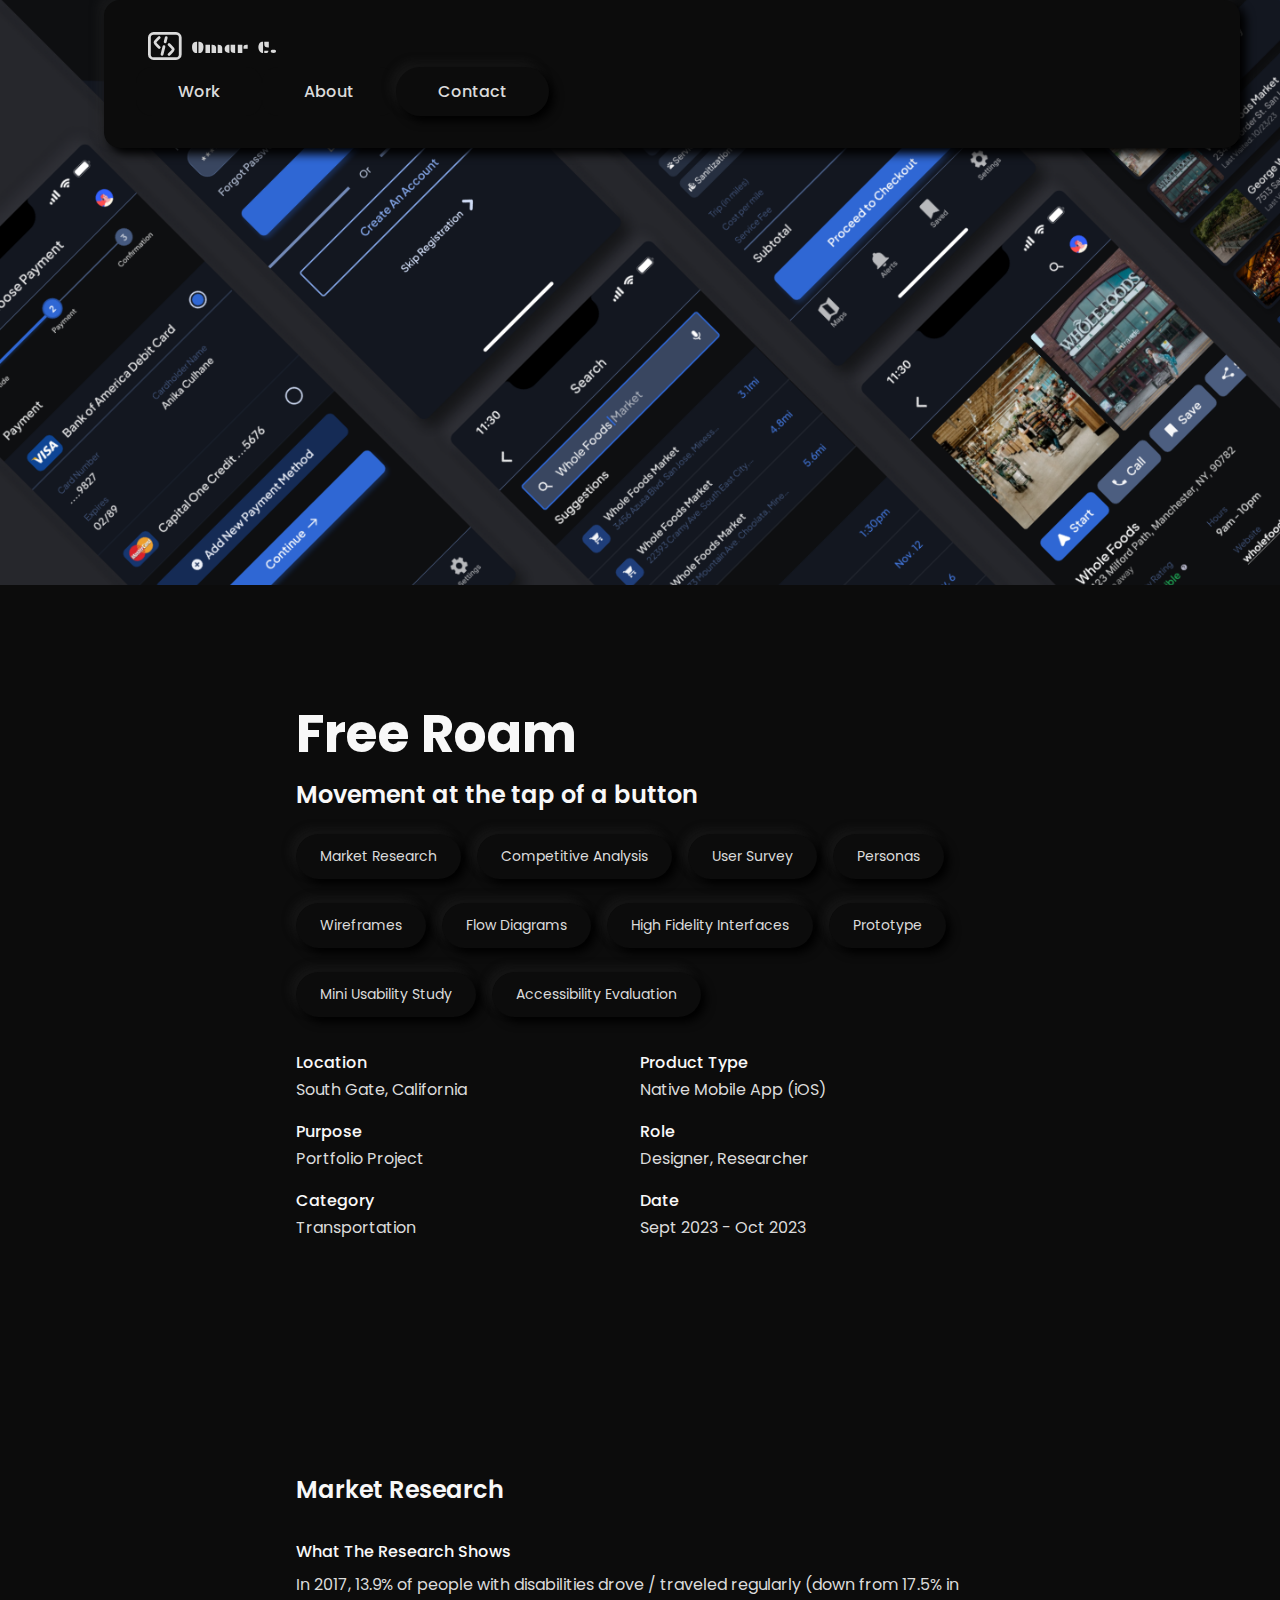
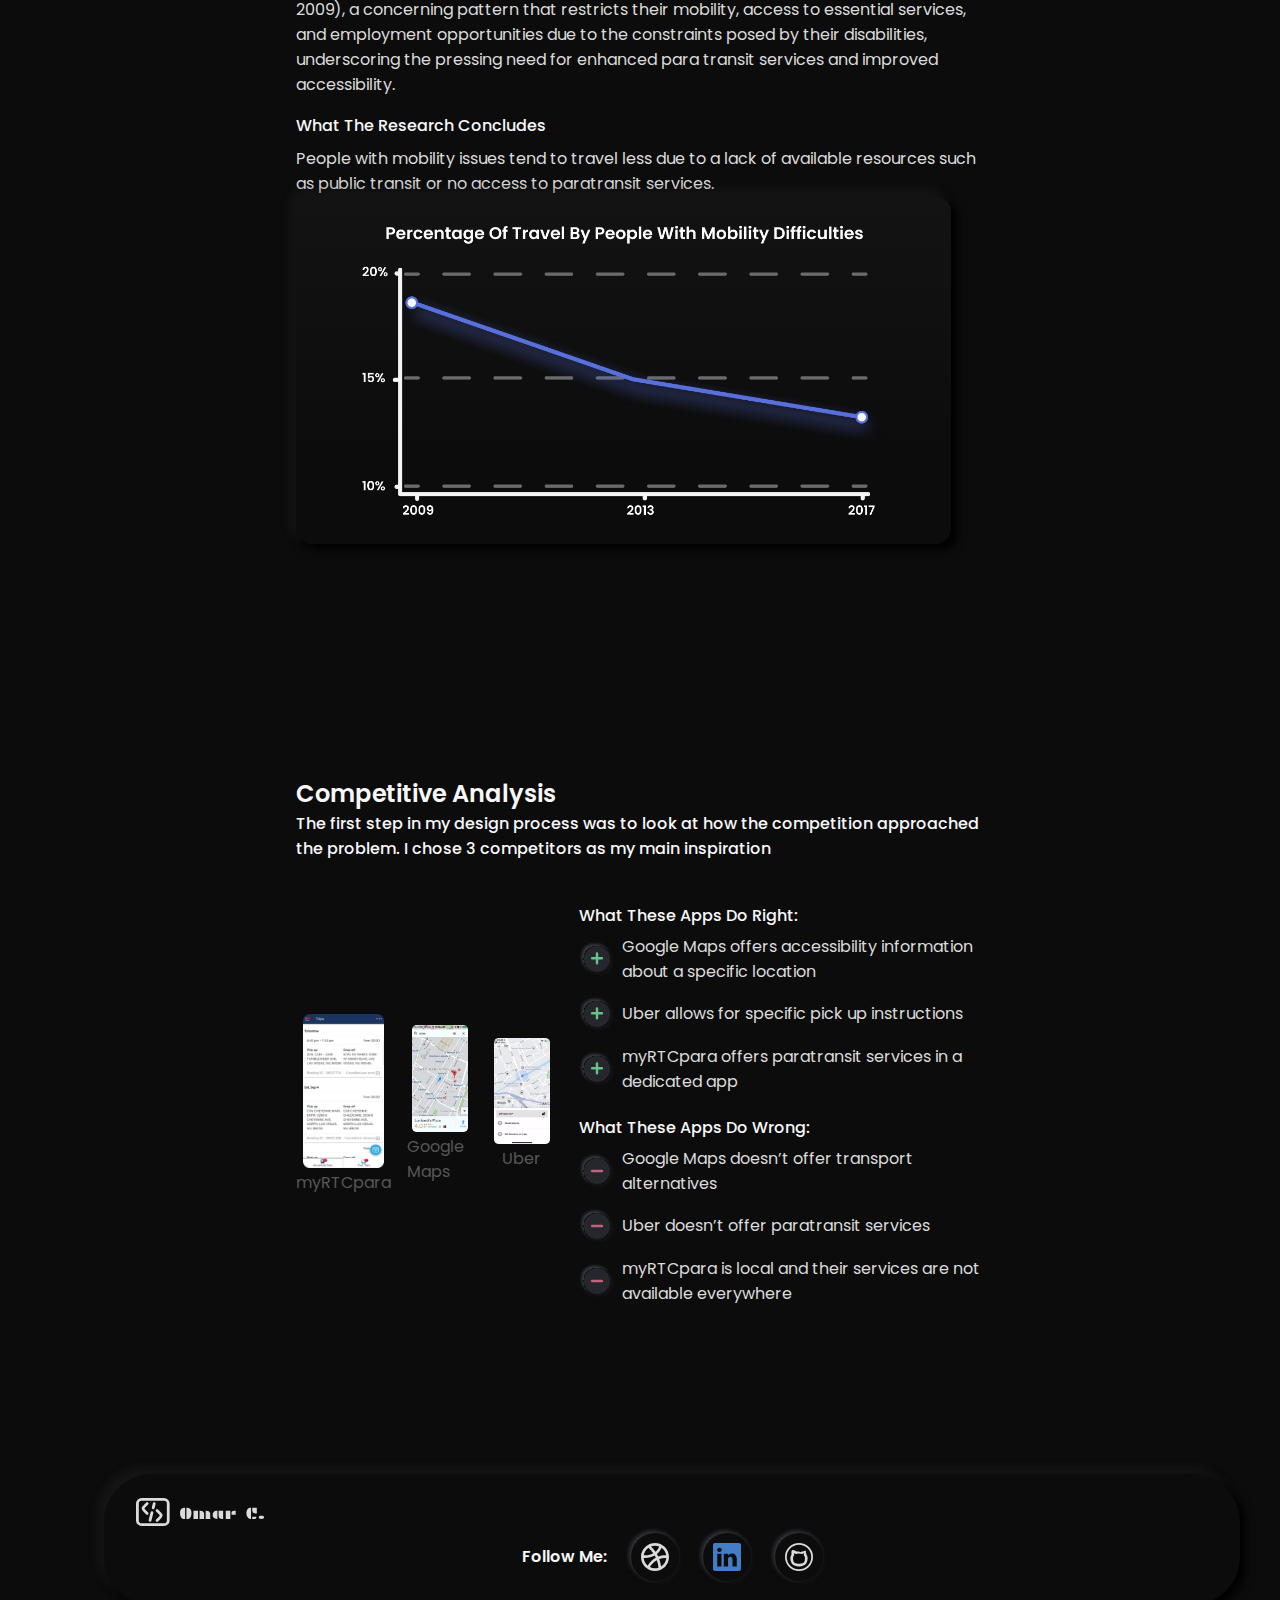
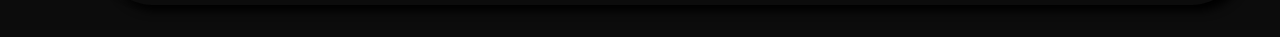
<file: free_roam.html>
<!DOCTYPE html>
<html lang="en">
<head>
    <meta charset="utf-8" />
    <link rel = "stylesheet" href = "styles.css">
    <script defer src = "script.js"></script>
    <meta name = "keywords" content = "UI design, UX design, user interface design, user experience design, web design, mobile app design, interaction design, usability, wireframing, prototyping, user research, information architecture, responsive design, user-centered design, UI/UX principles, design thinking, user testing, visual design, UI/UX tools, design portfolio">
    <meta name = "author" content="Omar Carbajal">
    <meta property="og:title" content="Free Roam">
    <meta property="og:description" content="A Navigation App designed specifically for users with limited mobility.">
    <meta property="og:image" content = "URL to your page's featured image">
    <meta property="og:type" content = "website">
    <meta property="og:url" content = "www.omarcarb.com/free-roam">
    <link rel="icon" href="assests/svg/browser-icon.svg">
    <link rel="preconnect" href="https://fonts.googleapis.com">
    <link rel="preconnect" href="https://fonts.gstatic.com" crossorigin>
    <link href="https://fonts.googleapis.com/css2?family=Roboto:ital,wght@0,100;0,300;0,400;0,500;0,700;0,900;1,100;1,300;1,400;1,500;1,700;1,900&display=swap" rel="stylesheet">
    <meta name = "viewport" content="width=device-width, initial-scale=1.0">
    <title>Free Roam</title>
</head>
<body>
    <header>
        <img src="assests/svg/logo.svg" alt="Omar Carbajal logo" style="height: 28px; margin-left: 12px;">
        <nav>
            <button class="menu_button" onclick="LinkViewMove(this)" data-value ="0">Work</a>
            <button class="menu_button" onclick="LinkViewMove(this)" data-value ="1">About</a>
            <button class="menu_button" id="button_standout" onclick="LinkViewMove(this)" data-value ="2">Contact</a>
        </nav>
    </header>
    <main>
        <section class="project_section" id="project_hero_section">
            <img src="assests/png/free-roam/hero_section_free_roam.png" alt="Free Roam Hero image" id="hero_section_image_project">
        </section>
        <section class="project_section" id="project_description">
            <h1>Free Roam</h1>
            <h2>Movement at the tap of a button</h2>
            <div id="p_tags_group">
                <div class="p_tags">Market Research</div>
                <div class="p_tags">Competitive Analysis</div>
                <div class="p_tags">User Survey</div>
                <div class="p_tags">Personas</div>
                <div class="p_tags">Wireframes</div>
                <div class="p_tags">Flow Diagrams</div>
                <div class="p_tags">High Fidelity Interfaces</div>
                <div class="p_tags">Prototype</div>
                <div class="p_tags">Mini Usability Study</div>
                <div class="p_tags">Accessibility Evaluation</div>
            </div>
            <div id="p_quick_descriptors">
                <div class="descriptor_block">
                    <h3>Location</h3>
                    <p>South Gate, California</p>
                </div>
                <div class="descriptor_block">
                    <h3>Product Type</h3>
                    <p>Native Mobile App (iOS)</p>
                </div>
                <div class="descriptor_block">
                    <h3>Purpose</h3>
                    <p>Portfolio Project</p>
                </div>
                <div class="descriptor_block">
                    <h3>Role</h3>
                    <p>Designer, Researcher</p>
                </div>
                <div class="descriptor_block">
                    <h3>Category</h3>
                    <p>Transportation</p>
                </div>
                <div class="descriptor_block">
                    <h3>Date</h3>
                    <p>Sept 2023 - Oct 2023</p>
                </div>
            </div>
        </section>
        <section class="project_section gray_background" id="market_research">
            <div id="mr_text">
                <h2>Market Research</h2>
                <div id="mr_g_paragraph">
                    <div class="mr_paragraph">
                        <h3>What The Research Shows</h3>
                        <p>In 2017, 13.9% of people with disabilities drove / traveled regularly (down 
                            from 17.5% in 2009), a concerning pattern that restricts their mobility, access 
                            to essential services, and employment opportunities due to the constraints posed 
                            by their disabilities, underscoring the pressing need for enhanced para transit 
                            services and improved accessibility.</p>
                    </div>
                    <div class="mr_paragraph">
                        <h3>What The Research Concludes</h3>
                        <p>People with mobility issues tend to travel less due to a lack of available resources 
                            such as public transit or no access to paratransit services.</p>
                    </div>
                </div>
            </div>
            <div id="mr_image">
                <img src="assests/png/free-roam/free_roam_chart.png" alt="">
            </div>
        </section>
        <section class="project_section" id="comptetitive_analysis">
            <div class="section_header">
                <h2>Competitive Analysis</h2>
                <h3>The first step in my design process was to look at how the competition approached the problem. 
                I chose 3 competitors as my main inspiration</h3>
            </div>
            <div id="ca_img_txt_container">
                <div id="ca_app_images">
                    <div class="img_captions">
                        <img src="assests/png/free-roam/app_myRTCpara.png" alt="">
                        <caption>myRTCpara</caption>
                    </div>
                    <div class="img_captions">
                        <img src="assests/png/free-roam/app_googlemaps.png" alt="">
                        <caption>Google Maps</caption>
                    </div>
                    <div class="img_captions">
                        <img src="assests/png/free-roam/app_uber.png" alt="">
                        <caption>Uber</caption>
                    </div>
                </div>
                <div id="ca_app_list">
                    <div class="list_comparison">
                        <h3>What These Apps Do Right:</h3>
                        <div class="l_list_group">
                            <div class="l_item">
                                <img src="assests/svg/i_plus.svg" alt="">
                                <p>Google Maps offers accessibility information about a specific location</p>
                            </div>
                            <div class="l_item">
                                <img src="assests/svg/i_plus.svg" alt="">
                                <p>Uber allows for specific pick up instructions</p>
                            </div>
                            <div class="l_item">
                                <img src="assests/svg/i_plus.svg" alt="">
                                <p>myRTCpara offers paratransit services in a dedicated app</p>
                            </div>
                        </div>
                    </div>
                    <div class="list_comparison">
                        <h3>What These Apps Do Wrong:</h3>
                        <div class="l_list_group">
                            <div class="l_item">
                                <img src="assests/svg/i_minus.svg" alt="">
                                <p>Google Maps doesn’t offer transport alternatives </p>
                            </div>
                            <div class="l_item">
                                <img src="assests/svg/i_minus.svg" alt="">
                                <p>Uber doesn’t offer paratransit services </p>
                            </div>
                            <div class="l_item">
                                <img src="assests/svg/i_minus.svg" alt="">
                                <p>myRTCpara is local and their services are not available everywhere</p>
                            </div>
                        </div>
                    </div>
                </div>
            </div>
        </section>
        <section>

        </section>
        <section>
            
        </section>
        <section></section>
    </main>
    <footer>
        <img src="assests/svg/logo.svg" alt="" style="height: 28px;">
        <div class="footer_links">
            <h2 class="footer_text">Follow Me:</h2>
            <div class="links_buttons">
                <img src="assests/svg/dribbble.svg" alt="" id="dribbble">
            </div>
            <div class="links_buttons">
                <img src="assests/svg/linkedin.svg" alt="" id="linkedin">
            </div>
            <div class="links_buttons">
                <img src="assests/svg/github.svg" alt="" id="github">
            </div>
        </div>
    </footer>    
</body>
</html>
</file>
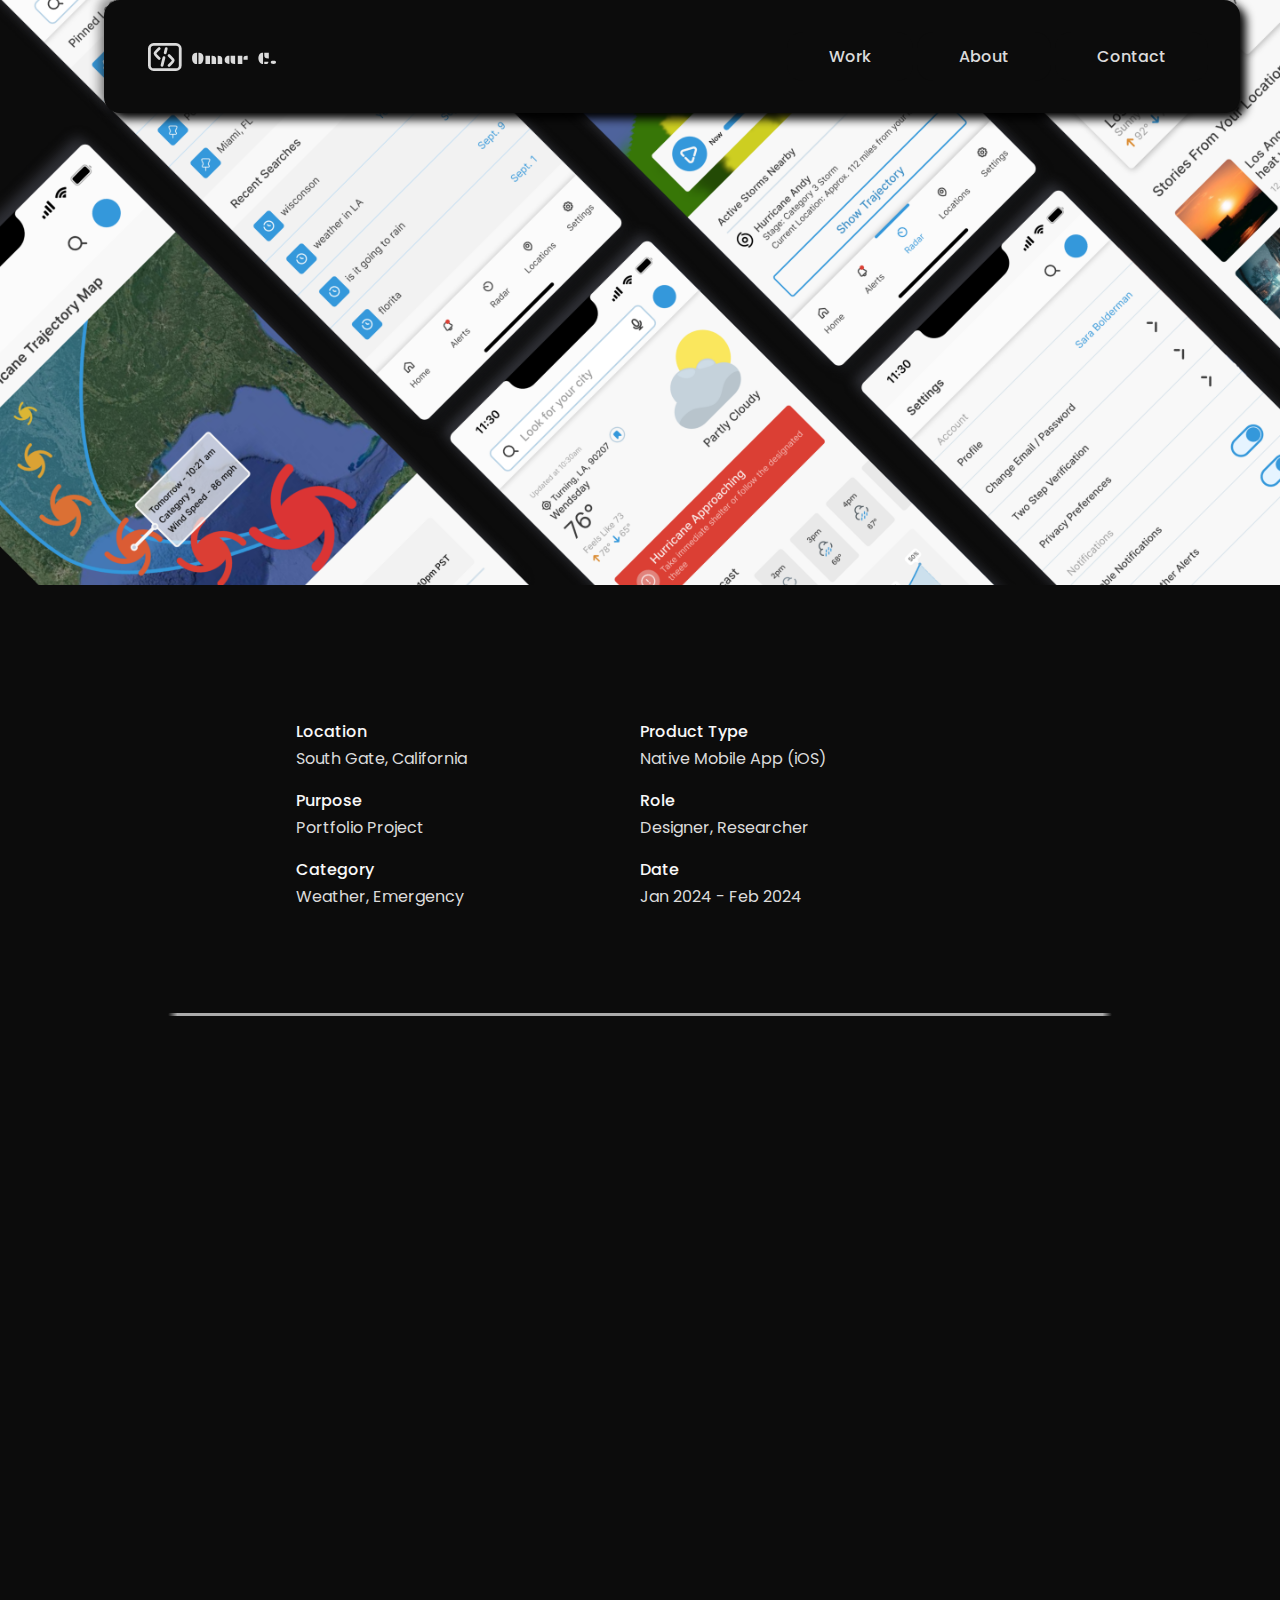
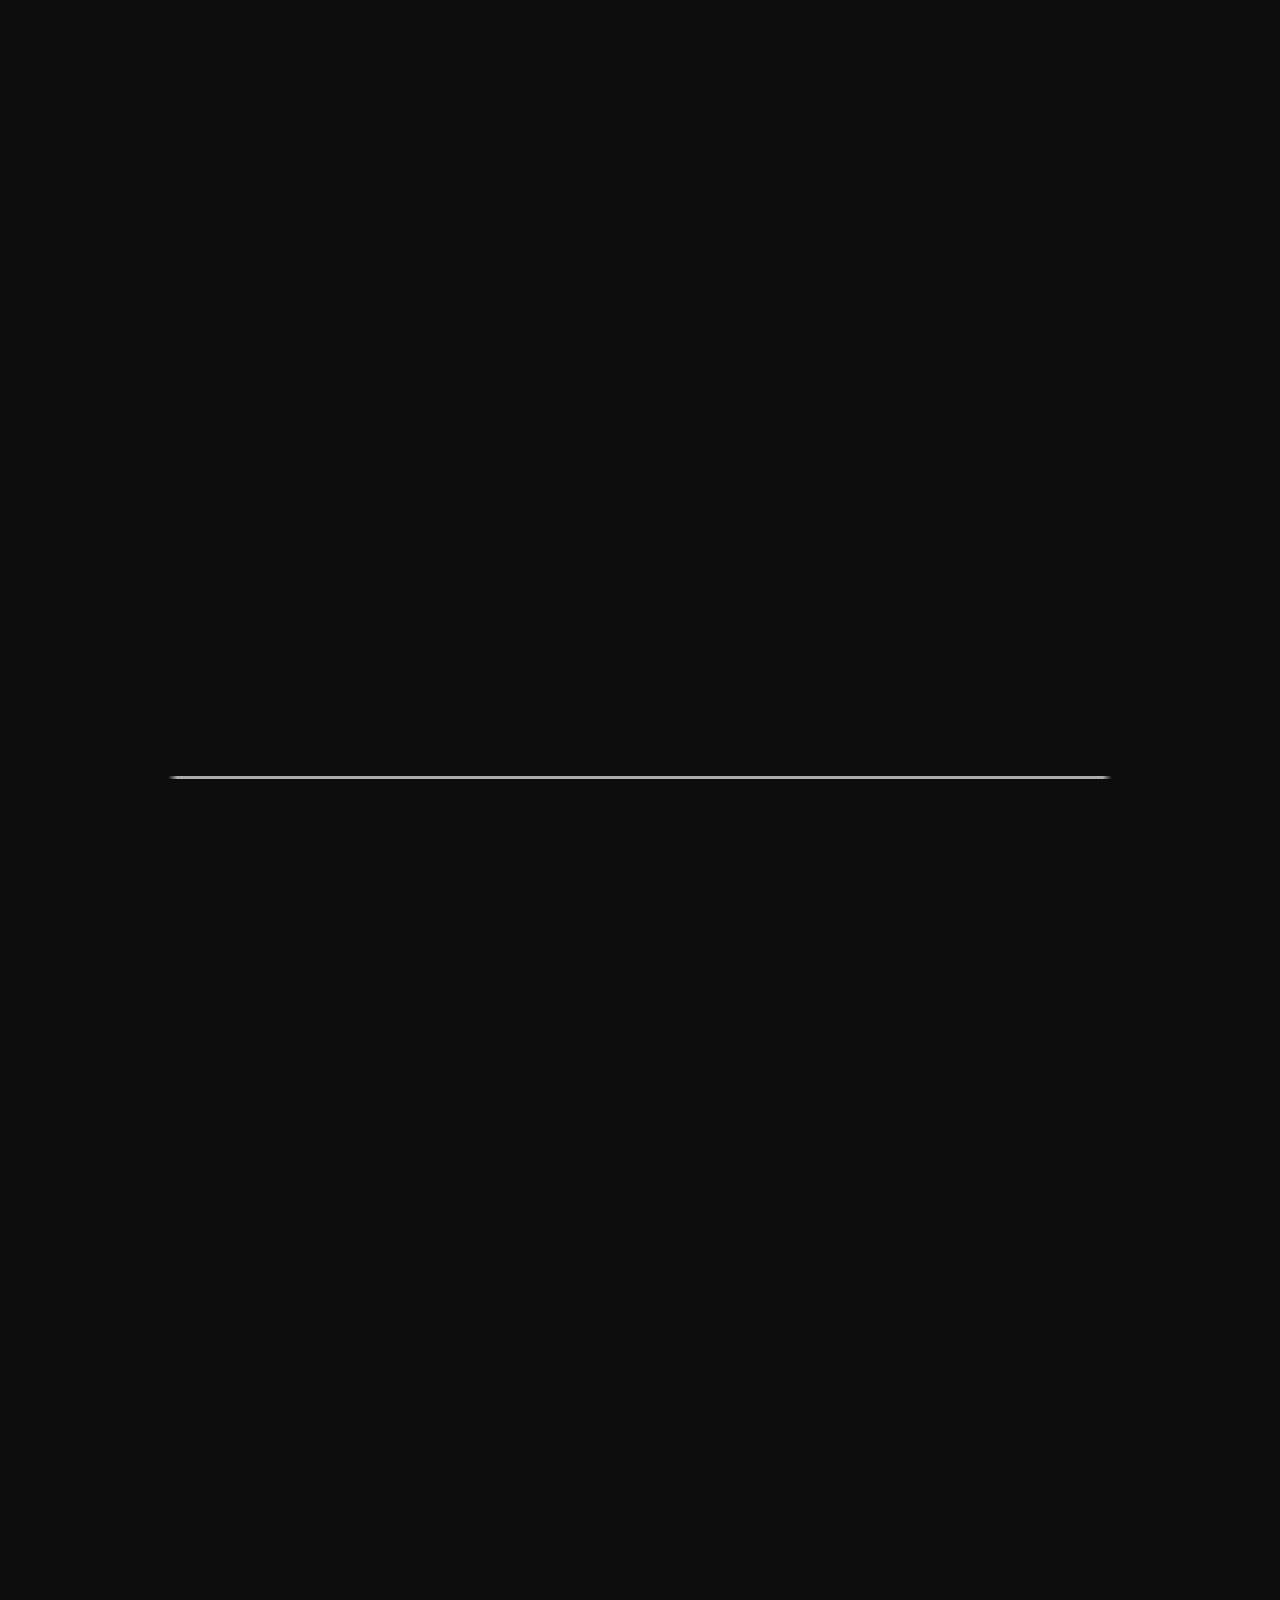
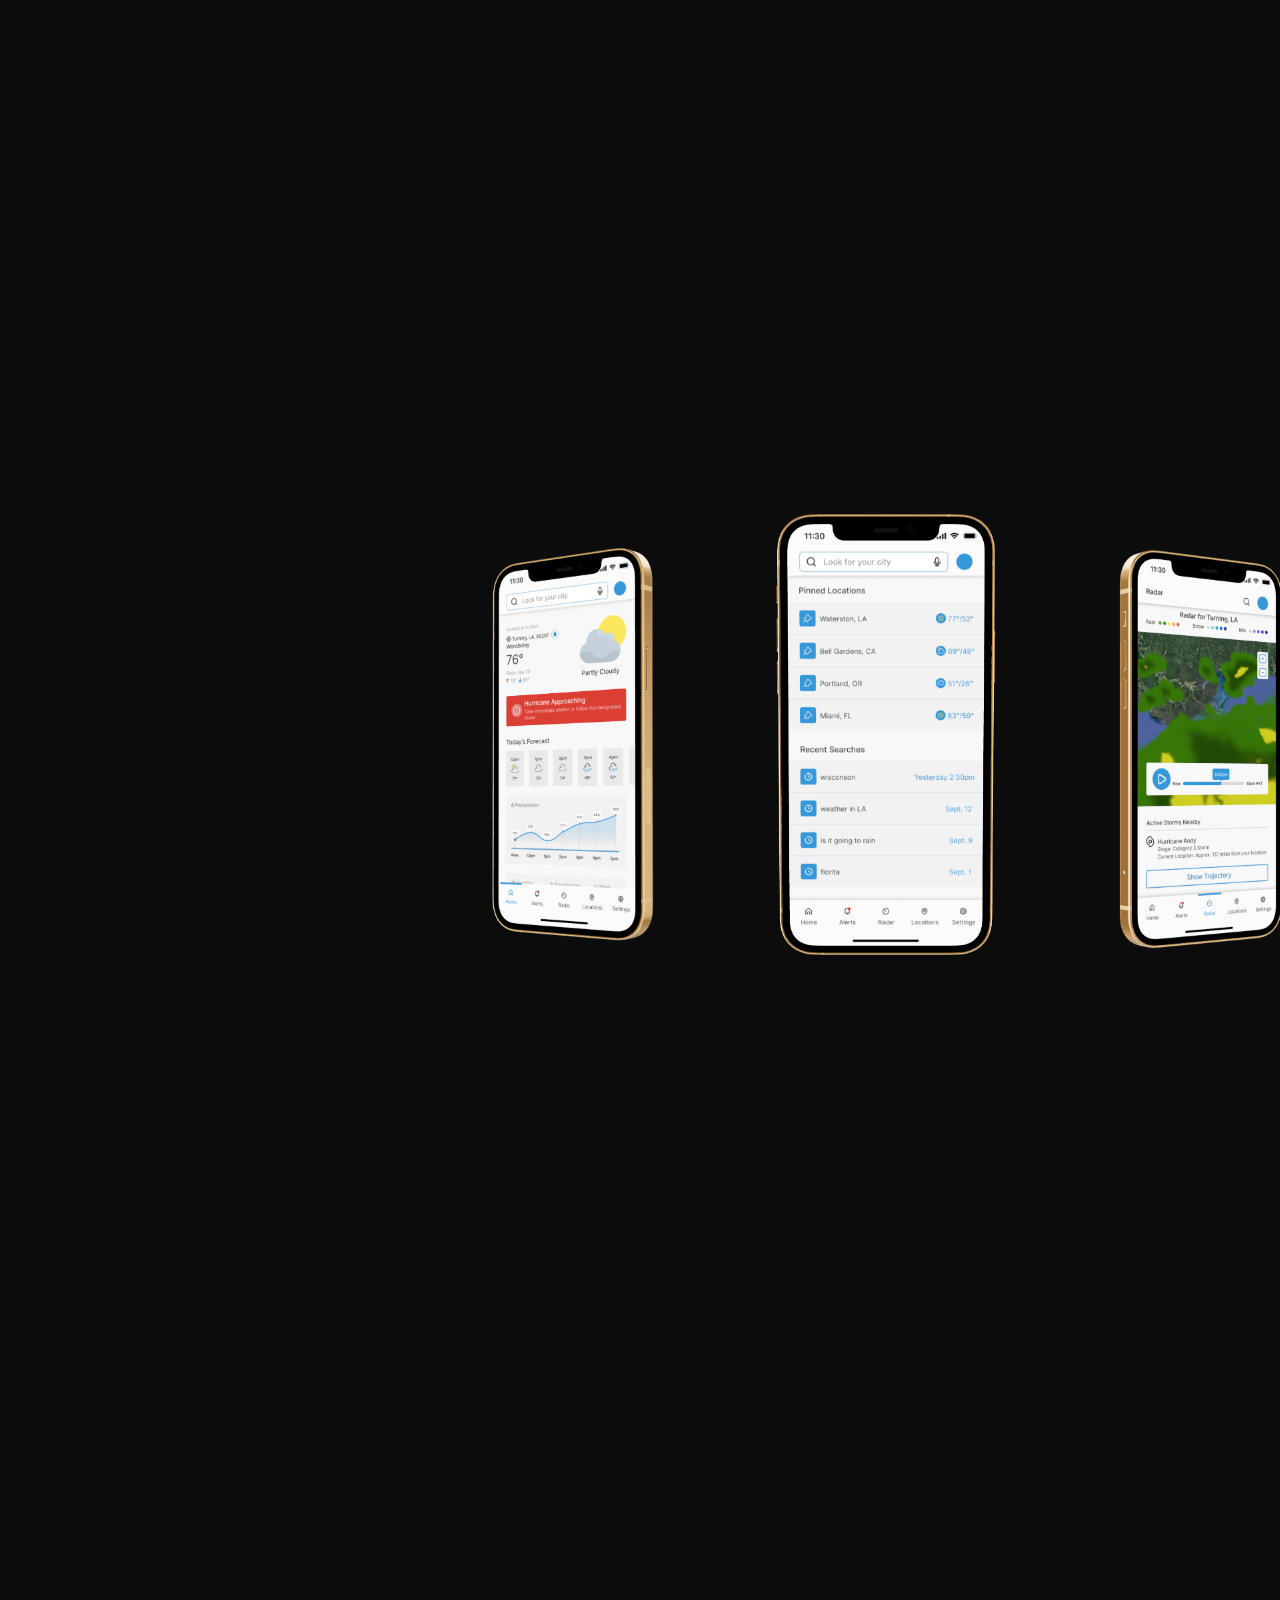
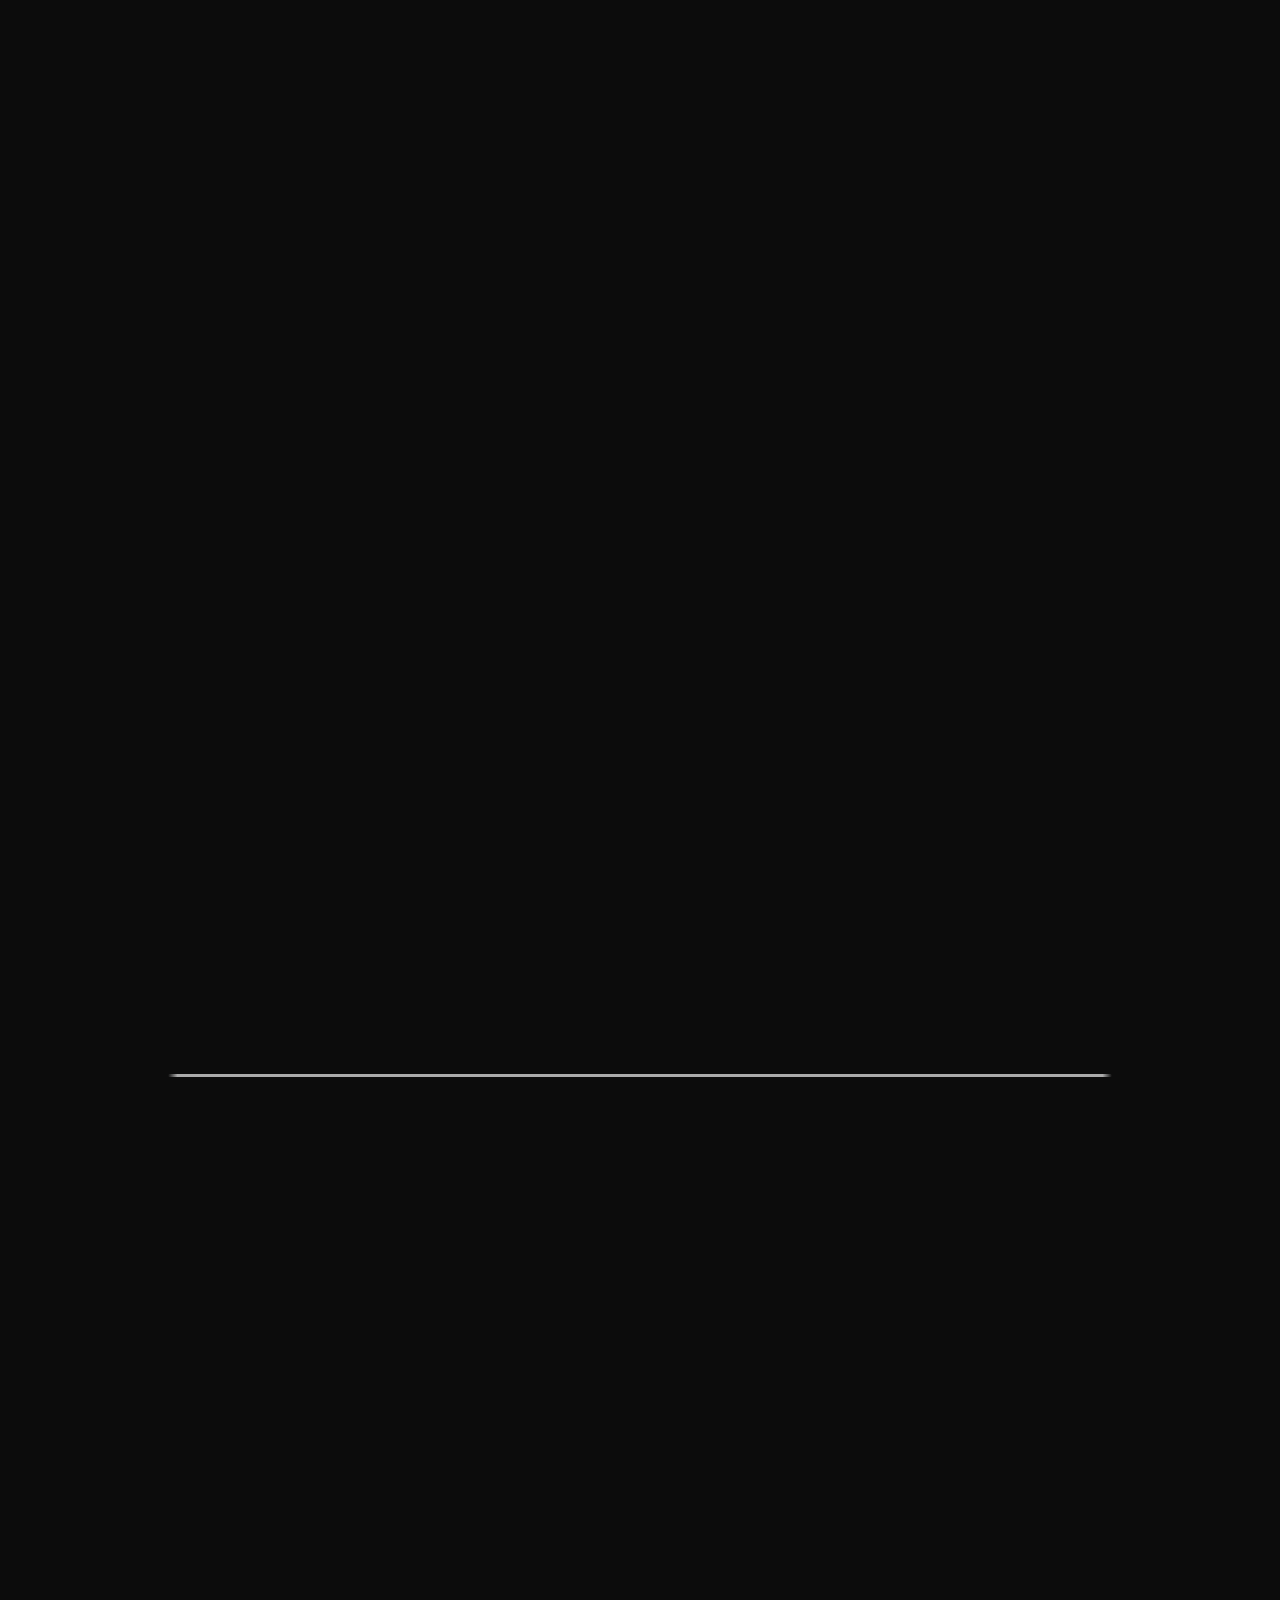
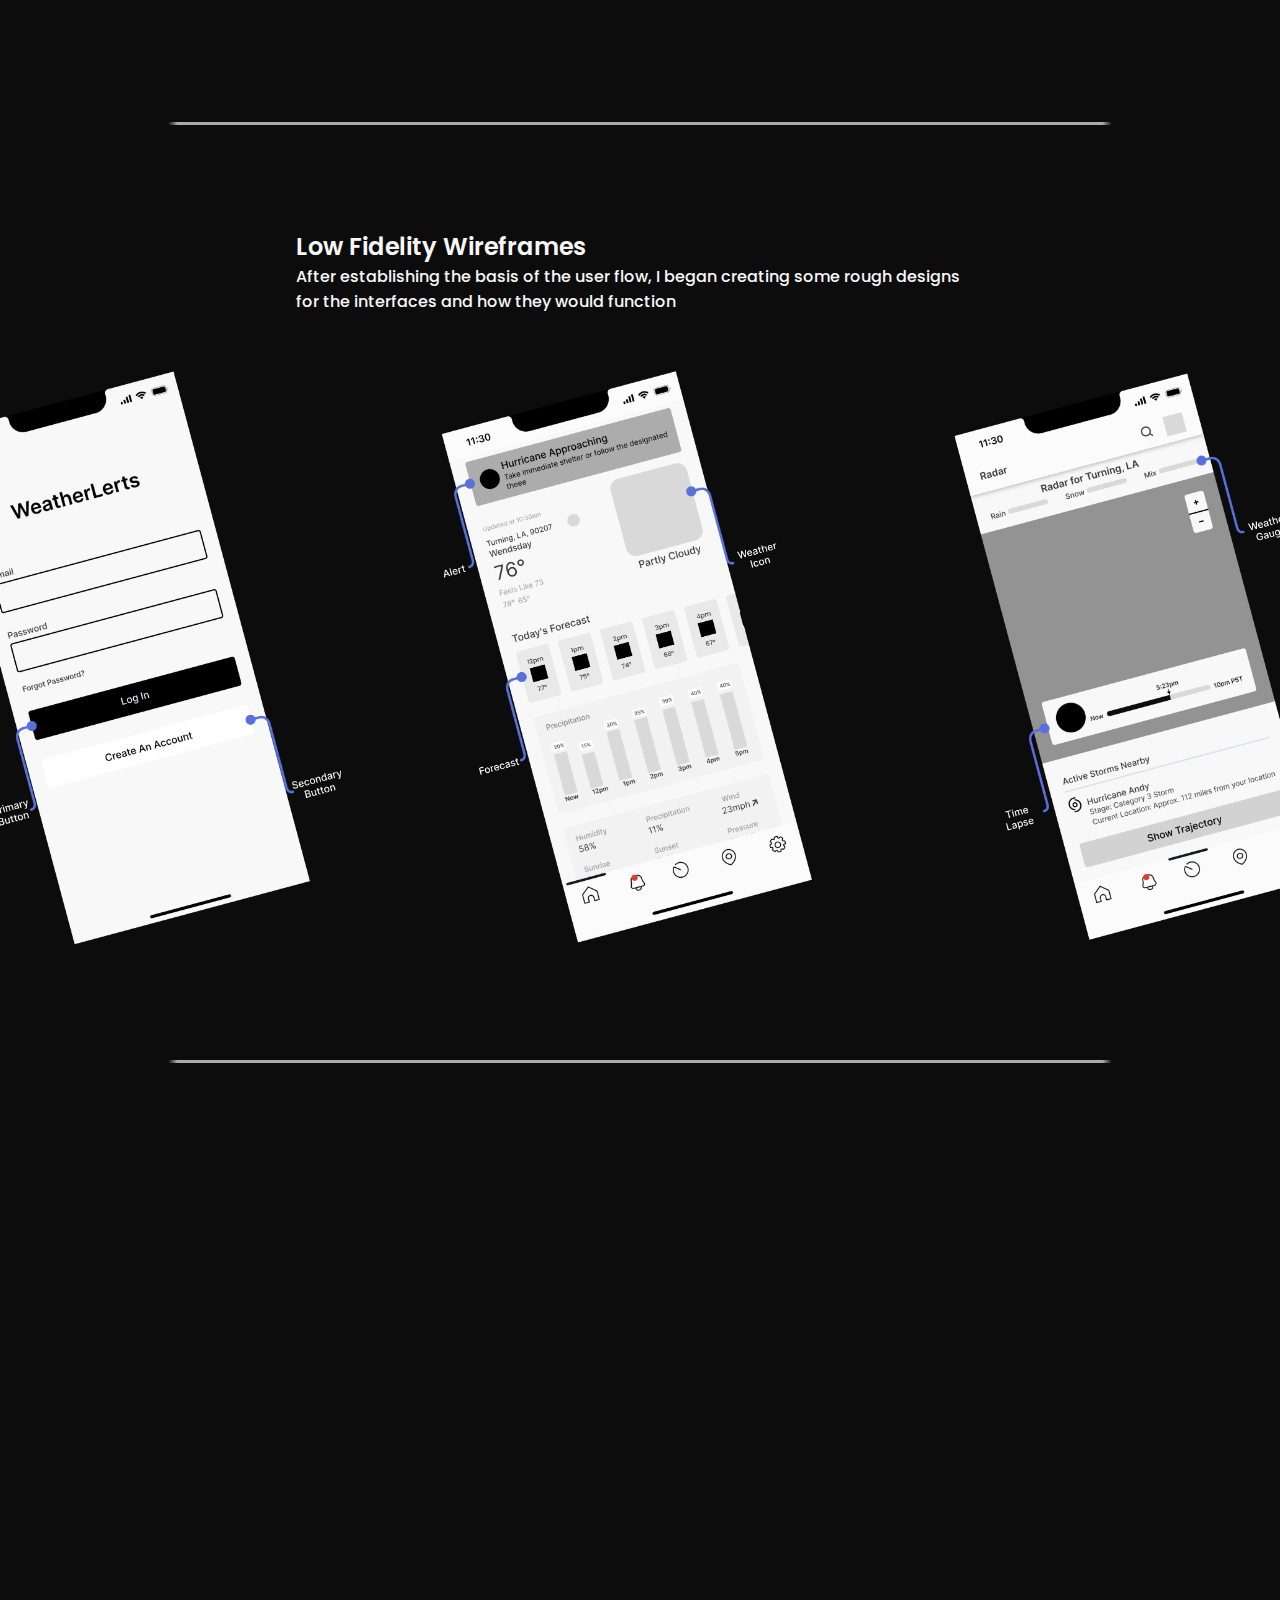
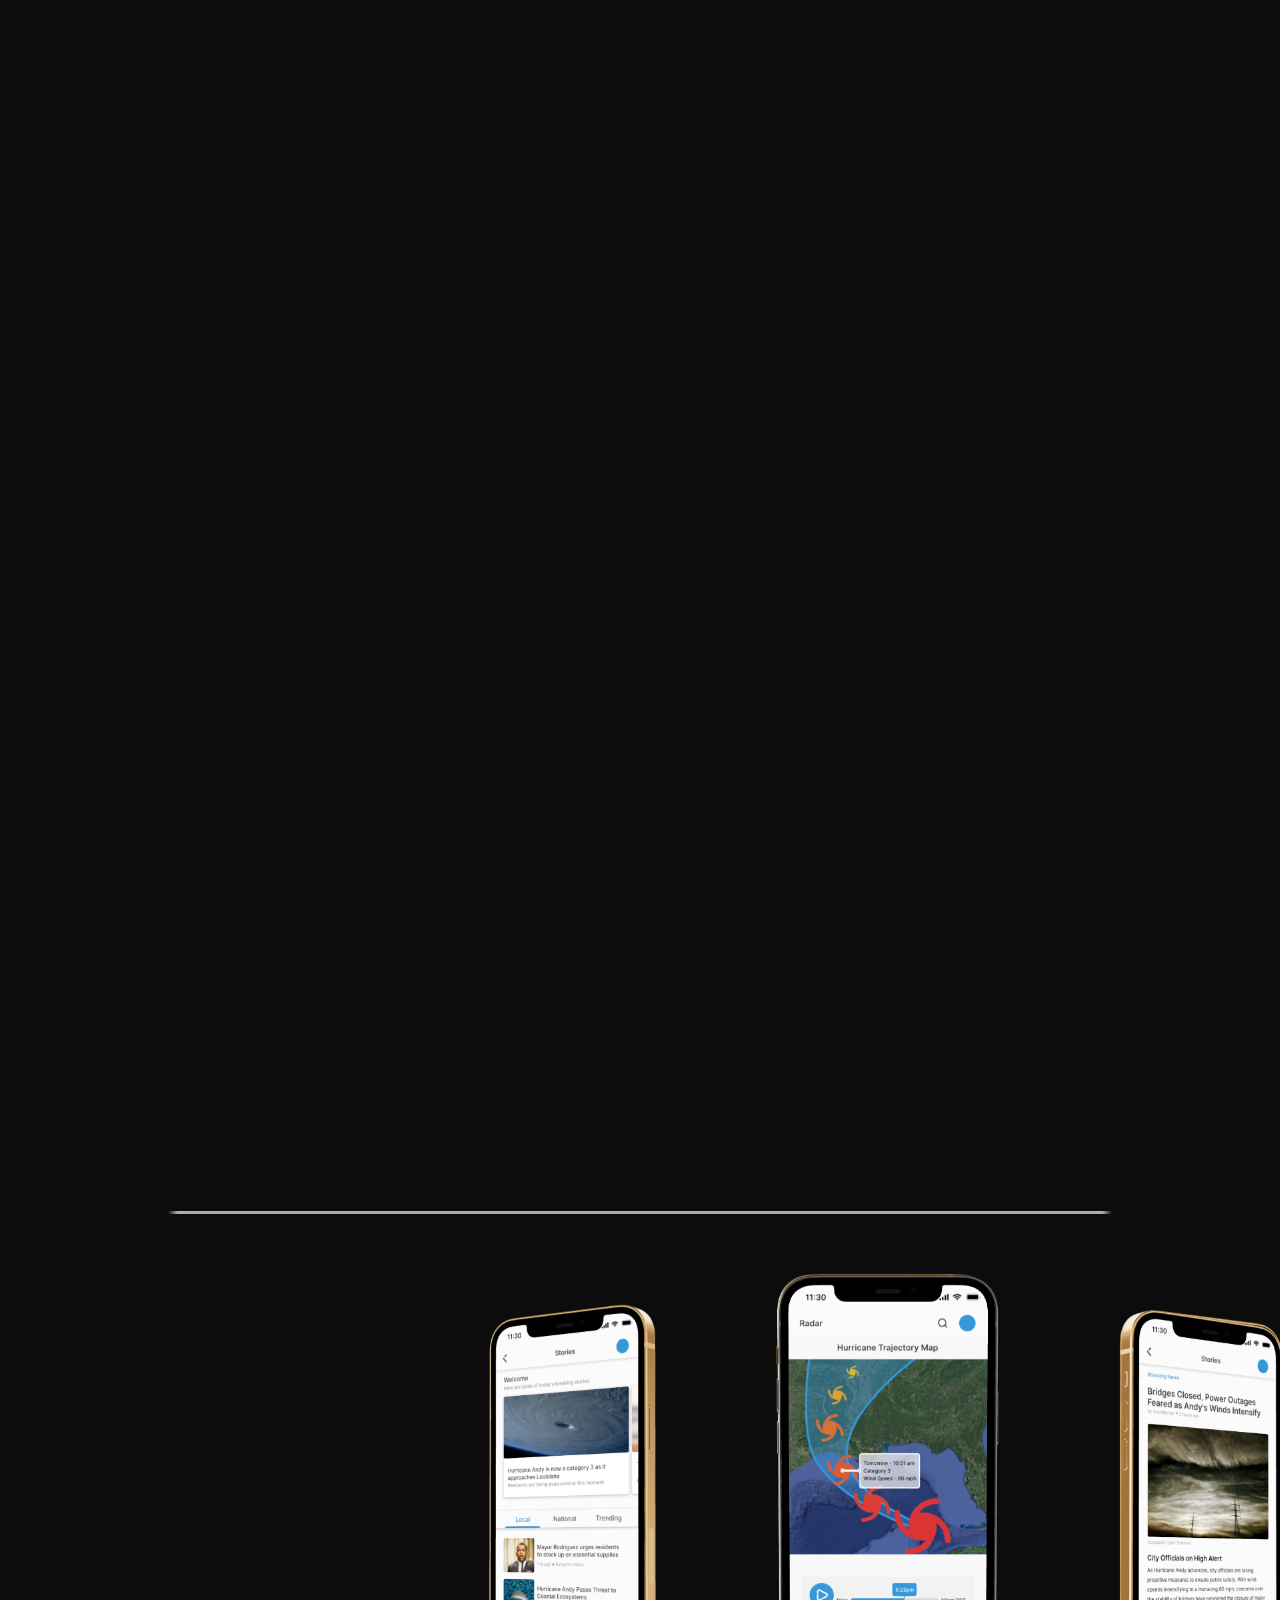
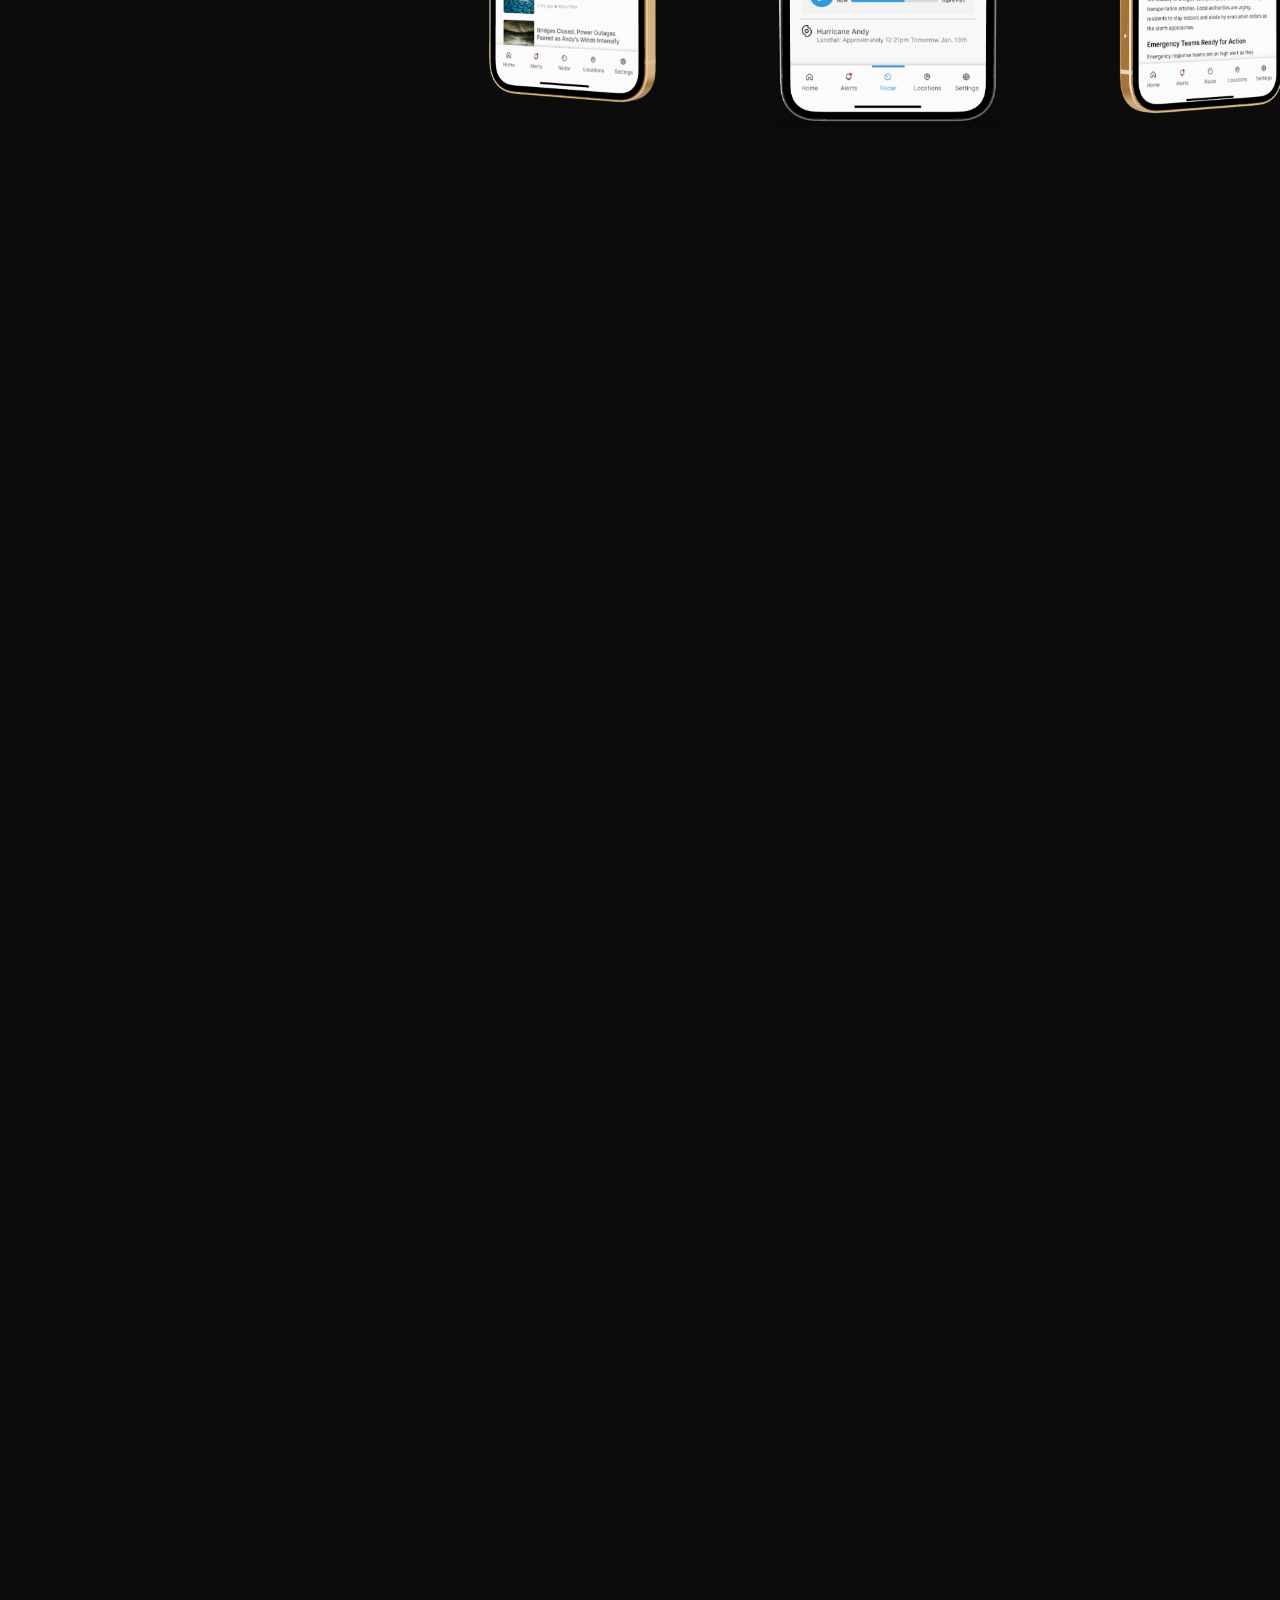
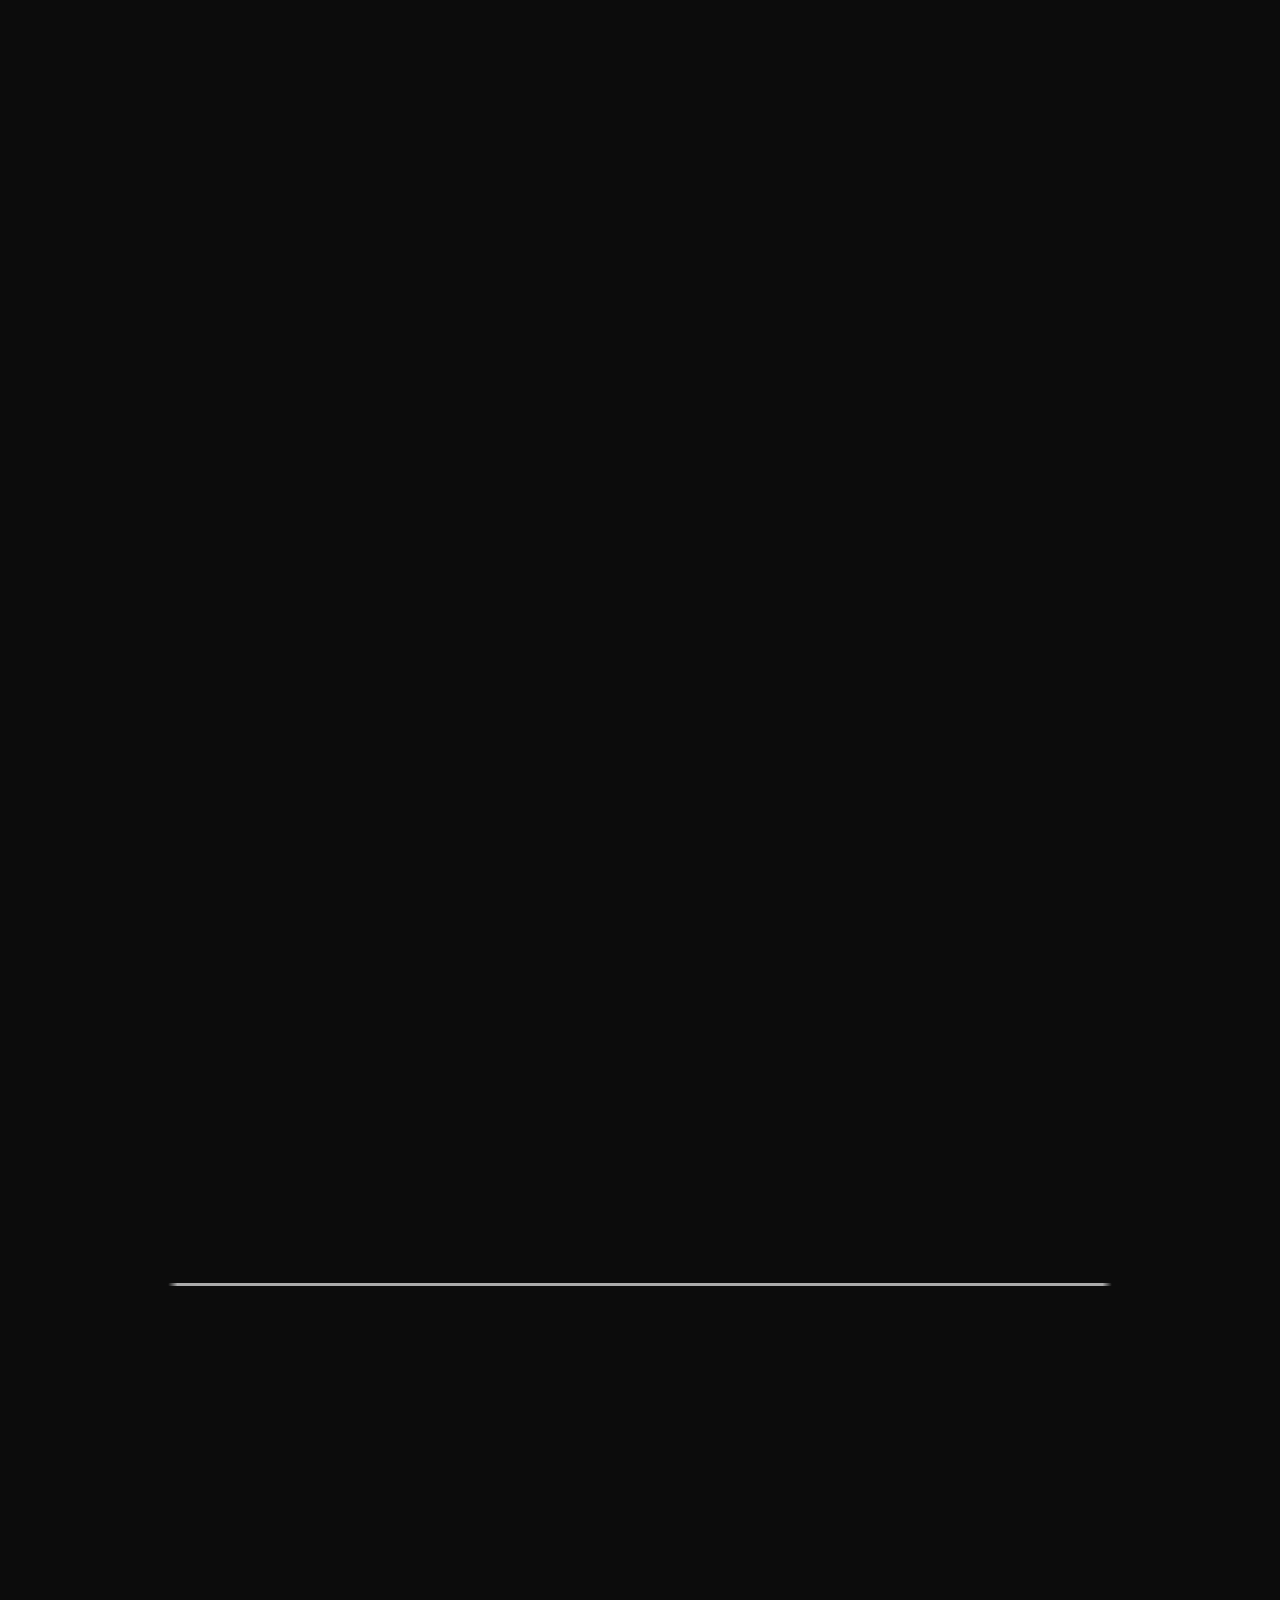
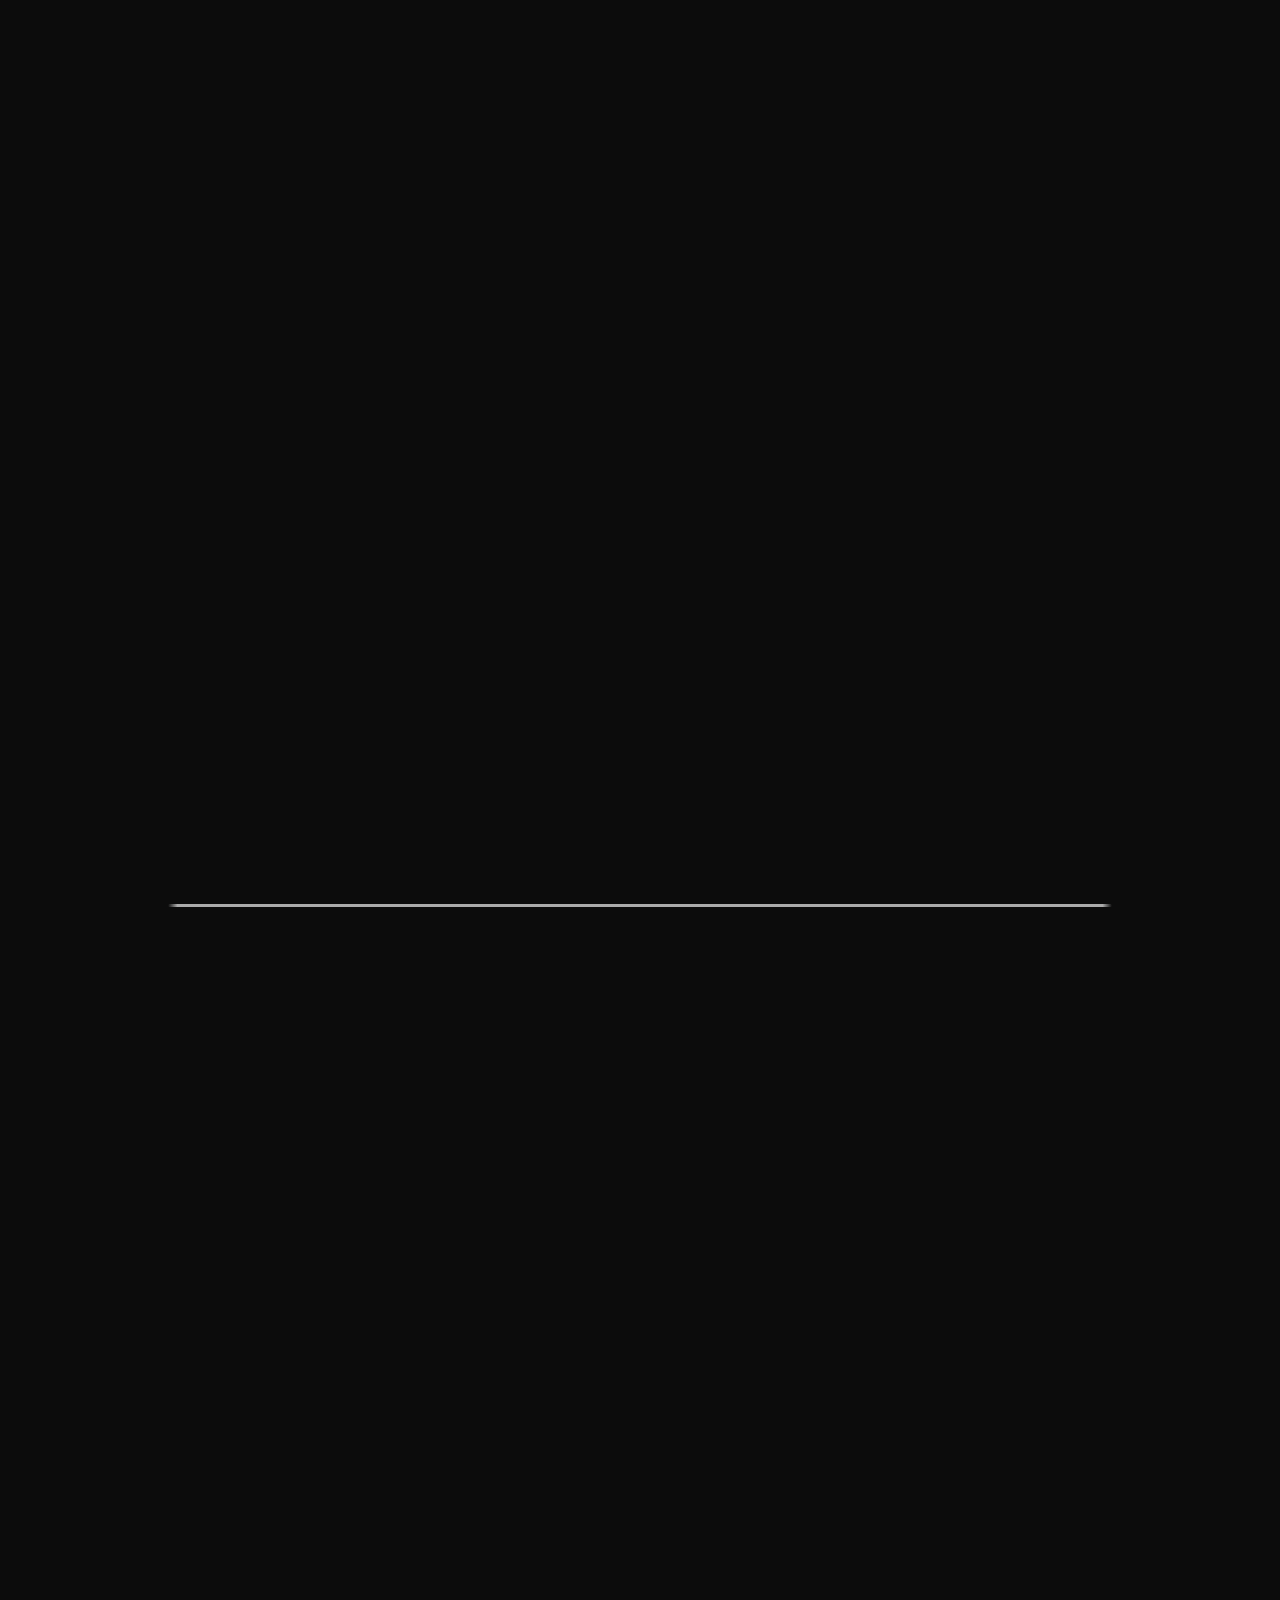
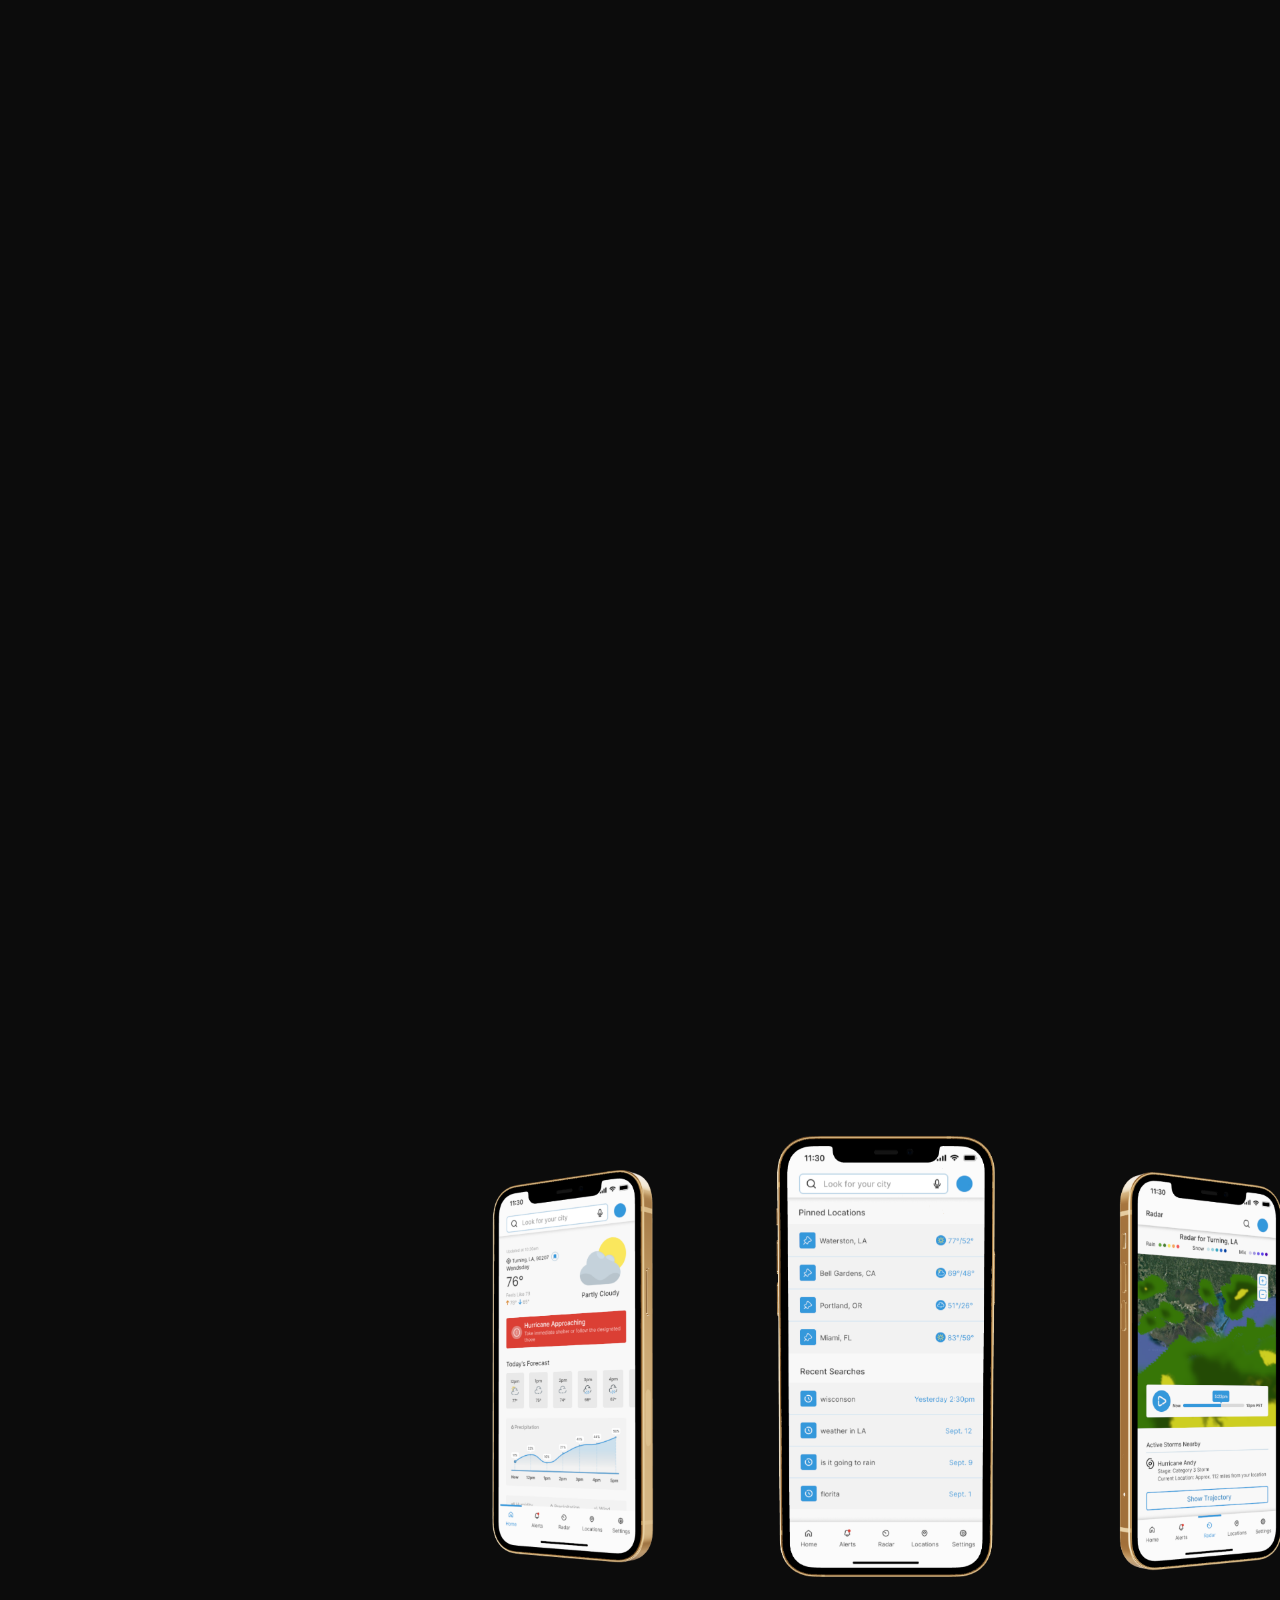
<file: weatherlerts.html>
<!DOCTYPE html>
<html lang="en">
<head>
    <meta charset="utf-8" />
    <link rel = "stylesheet" href = "styles.css">
    <script defer src = "script.js"></script>
    <meta name = "viewport" content="width=device-width, initial-scale=1.0">
    <meta name = "keywords" content = "UI design, UX design, user interface design, user experience design, web design, mobile app design, interaction design, usability, wireframing, prototyping, user research, information architecture, responsive design, user-centered design, UI/UX principles, design thinking, user testing, visual design, UI/UX tools, design portfolio">
    <meta name = "author" content="Omar Carbajal">
    <!-- HTML Meta Tags -->
    <title>Weatherlerts</title>
    <meta name="description" content="This is the case study for Weatherlerts, a weather alert and forecasting. Designed by Omar Carbajal">

    <!-- Facebook Meta Tags -->
    <meta property="og:url" content="https://www.omarcarb.com/weatherlerts.html">
    <meta property="og:type" content="website">
    <meta property="og:title" content="Weatherlerts">
    <meta property="og:description" content="This is the case study for Weatherlerts, a weather alert and forecasting. Designed by Omar Carbajal">
    <meta property="og:image" content="https://omarcarb.com/assests/png/weatherlerts/weatherlerts_hero_section.png">

    <!-- Twitter Meta Tags -->
    <meta name="twitter:card" content="summary_large_image">
    <meta property="twitter:domain" content="omarcarb.com">
    <meta property="twitter:url" content="https://www.omarcarb.com/free_roam.html">
    <meta name="twitter:title" content="Weatherlerts">
    <meta name="twitter:description" content="This is the case study for Weatherlerts, a weather alert and forecasting. Designed by Omar Carbajal">
    <meta name="twitter:image" content="https://omarcarb.com/assests/png/weatherlerts/weatherlerts_hero_section.png">

    <link rel="icon" href="assests/png/browser_icon.png">
    <link rel="preconnect" href="https://fonts.googleapis.com">
    <link rel="preconnect" href="https://fonts.gstatic.com" crossorigin>
    <link href="https://fonts.googleapis.com/css2?family=Roboto:ital,wght@0,100;0,300;0,400;0,500;0,700;0,900;1,100;1,300;1,400;1,500;1,700;1,900&display=swap" rel="stylesheet">
    <link rel="preconnect" href="https://fonts.googleapis.com">
    <link rel="preconnect" href="https://fonts.gstatic.com" crossorigin>
    <link href="https://fonts.googleapis.com/css2?family=Plus+Jakarta+Sans:ital,wght@0,200..800;1,200..800&display=swap" rel="stylesheet">
    <title>Weatherlerts</title>
</head>
    <body>
        <header class="flex_row">
            <a href="index.html"><img src="assests/svg/logo.svg" alt="Omar Carbajal logo" style="height: 28px; margin-left: 12px;"></a>
            <button class= "mobile-toggle" aria-controls="primary_nav" aria-expanded="false">
                <span class="sr-only">Menu</span>
            </button>
            <nav>
                <div id="primary_nav" data-visible="false" aria-hidden="true">
                    <button class="menu_button" onclick="LinkViewMoveBack(this)" data-ids="project_section">Work</button>
                    <button class="menu_button" onclick="LinkViewMoveBack(this)" data-ids="about">About</button>
                    <button class="menu_button" onclick="LinkViewMoveBack(this)" data-ids="contact_section">Contact</button>
                    <div class="mobile_contact_list" id="contact_list">
                        <p style="min-width: 100px; align-self: center; font-size: 12px; text-align: center;">Find Me Here</p>
                    <div id="divider_line"></div>
                    <div class="contact_icons flex_row">
                    <div class="icon_text">
                        <div class="icon_background" id="dribbble" data-slowed="false">
                            <img src="assests/svg/dribbble.svg" alt="">
                        </div>
                        <p>Dribbble</p>
                    </div>
                    <div class="icon_text">
                        <div class="icon_background" id="linkedin">
                            <img src="assests/svg/linkedin.svg" alt="">
                        </div>
                        <p>Linkedin</p>
                    </div>
                    <div class="icon_text">
                        <div class="icon_background" id="github">
                                <img src="assests/svg/github.svg" alt="">
                        </div>
                        <p>Github</p>
                    </div>
                </div>
            </nav>
        </header>
        <main>
            <section class="project_section" id="project_hero_section">
                <img src="assests/png/weatherlerts/weatherlerts_hero_section.png" alt="WeatherLerts Hero image" id="hero_section_image_project">
            </section>
            <section class="project_section" id="project_description">
                <h1 id = "title"></h1>
                <h2 id = "subheader"></h2>
                <div id="p_tags_group"></div>
                <div id="p_quick_descriptors">
                    <div class="descriptor_block">
                        <h3>Location</h3>
                        <p>South Gate, California</p>
                    </div>
                    <div class="descriptor_block">
                        <h3>Product Type</h3>
                        <p>Native Mobile App (iOS)</p>
                    </div>
                    <div class="descriptor_block">
                        <h3>Purpose</h3>
                        <p>Portfolio Project</p>
                    </div>
                    <div class="descriptor_block">
                        <h3>Role</h3>
                        <p>Designer, Researcher</p>
                    </div>
                    <div class="descriptor_block">
                        <h3>Category</h3>
                        <p>Weather, Emergency</p>
                    </div>
                    <div class="descriptor_block">
                        <h3>Date</h3>
                        <p>Jan 2024 - Feb 2024</p>
                    </div>
                </div>
            </section>
            <section class="project_section line_border" id="market_research" data-direction="up">
                <div class="section_header">
                    <h2>Market Research</h2>
                </div>
                <div id="mr_container">
                    <div id="why_text">
                        <div class="mr_paragraph">
                            <h3>Why Did I Design This App?</h3>
                            <p>Weather is notoriously unpredictable, often leading to chaos and confusion. This unpredictability 
                                highlighted the need for an app that not only provides accurate weather information but also modernizes 
                                the way we communicate imminent disasters and setbacks that could impact users. With the increasing frequency 
                                of extreme weather events due to climate change, such a form of communication has become essential. This 
                                necessity inspired me to develop this app, ensuring users are well-informed and prepared for any weather-related 
                                emergencies.
                            </p>
                        </div>
                    </div>
                    <div id="why_image">
                        <img src="assests/png/weatherlerts/badweather.png" alt="">
                    </div>
                </div>
            </section>
            <section class="project_section" id="comptetitive_analysis" data-direction="up">
                <div class="section_header">
                    <h2>Competitive Analysis</h2>
                    <h3>The first step in my design process was to look at how the competition approached the problem. 
                    I chose 3 competitors as my main inspiration</h3>
                </div>
                <div id="ca_img_txt_container">
                    <div id="ca_app_images">
                        <div class="img_captions">
                            <img src="assests/png/weatherlerts/app_weatherapp1.png" alt="">
                            <caption>Weather Channel</caption>
                        </div>
                        <div class="img_captions">
                            <img src="assests/png/weatherlerts/app_weatherapp2.png" alt="">
                            <caption>AccuWeather</caption>
                        </div>
                        <div class="img_captions">
                            <img src="assests/png/weatherlerts/app_weatherapp3.png" alt="">
                            <caption>Weathe Bug</caption>
                        </div>
                    </div>
                    <div id="ca_app_list">
                        <div class="list_comparison">
                            <h3>What These Apps <b class="positive">Do Right</b>:</h3>
                            <div class="l_list_group">
                                <div class="l_item">
                                    <img src="assests/svg/i_plus.svg" alt="">
                                    <p>Accurate forecasting</p>
                                </div>
                                <div class="l_item">
                                    <img src="assests/svg/i_plus.svg" alt="">
                                    <p>Up to date weather reports</p>
                                </div>
                                <div class="l_item">
                                    <img src="assests/svg/i_plus.svg" alt="">
                                    <p>Daily weather alerts</p>
                                </div>
                            </div>
                        </div>
                        <div class="list_comparison">
                            <h3>What These Apps <b class="negative">Do Wrong</b>:</h3>
                            <div class="l_list_group">
                                <div class="l_item">
                                    <img src="assests/svg/i_minus.svg" alt="">
                                    <p>Notifications are limited to certain events</p>
                                </div>
                                <div class="l_item">
                                    <img src="assests/svg/i_minus.svg" alt="">
                                    <p>Forecasting is slow</p>
                                </div>
                                <div class="l_item">
                                    <img src="assests/svg/i_minus.svg" alt="">
                                    <p>Radar feautres offer limited information</p>
                                </div>
                            </div>
                        </div>
                    </div>
                </div>
                <div id="conclusion">
                    <h2>Conclusion</h2>
                    <div id="con_block_group">
                        <div class="con_block">
                            <img src="assests/svg/info_circle.svg" alt="">
                            <p>Weather apps provide real-time weather information, forecasts, and alerts, offering details like temperature, 
                                humidity, wind speed, and precipitation. They also include extended forecasts, radar maps, and integration with 
                                other apps and devices.</p>
                        </div>
                        <div class="con_block">
                            <img src="assests/svg/info_circle.svg" alt="">
                            <p>Weather apps feature customizable notifications for severe weather alerts, daily summaries, and user-specific 
                                updates. Advanced apps may offer air quality indexes, UV indexes, sunrise/sunset times, and social sharing 
                                options.</p>
                        </div>
                        <div class="con_block">
                            <img src="assests/svg/info_circle.svg" alt="">
                            <p>Weather apps' accuracy can vary due to different data sources, and free versions often have disruptive ads. 
                                They can also consume significant battery life and data, and there are potential privacy concerns regarding 
                                collected data.</p>
                        </div>
                    </div>
                </div>
            </section>
            <span><picture>
                <source media="(max-width: 767px)" srcset="assests/png/weatherlerts/weatherlerts_preview_image_1_mobile.png" />
                <img src="assests/png/weatherlerts/weatherlerts_preview_image_1.png" alt="">
            </picture></span>
            <section class="project_section" id="personas" data-direction="up">
                <div class="section_header">
                    <h2>Personas</h2>
                    <h3>I created two types of personas based on the most likely users of the app: average people who want to keep up with the weather</h3>
                </div>
                <div class="persona_group flex_column" style="gap: 32px;">
                    <div class="persona_container">
                        <div class="persona_bio">
                            <img src="assests/png/weatherlerts/persona1.png" alt="">
                            <div class="bio_text">
                                <h3>John Anderson</h3>
                                <p class="persona_title">Outdoor Event Planner</p>
                                <q>The weather can make or break an event</q>
                            </div>
                        </div>
                        <div class="persona_description">
                            <div class="description_top">
                                <div class="persona_wants">
                                    <h3>Goals</h3>
                                    <div class="list_group">
                                        <div class="l_item">
                                            <img src="assests/svg/i_plus.svg" alt="">
                                            <p>Ensure smooth event logistics</p>
                                        </div>
                                        <div class="l_item">
                                            <img src="assests/svg/i_plus.svg" alt="">
                                            <p>Provide accurate weather info to clients</p>
                                        </div>
                                        <div class="l_item">
                                            <img src="assests/svg/i_plus.svg" alt="">
                                            <p>Minimize weather-related disruptions</p>
                                        </div>
                                    </div>
                                </div>
                                <div class="persona_wants">
                                    <h3>Frustrations</h3>
                                    <div class="list_group">
                                        <div class="l_item">
                                            <img src="assests/svg/i_minus.svg" alt="">
                                            <p>Last-minute weather changes</p>
                                        </div>
                                        <div class="l_item">
                                            <img src="assests/svg/i_minus.svg" alt="">
                                            <p>Unreliable weather forecasts</p>
                                        </div>
                                        <div class="l_item">
                                            <img src="assests/svg/i_minus.svg" alt="">
                                            <p>Difficulty in planning outdoor setups</p>
                                        </div>
                                    </div>
                                </div>
                            </div>
                            <div class="description_bottom">
                                <h3>About John</h3>
                                <div class="breif_description">
                                    <div class="l_item">
                                        <img src="assests/svg/i_birthday.svg" alt="">
                                        <p>35 years old</p>
                                    </div>
                                    <div class="l_item">
                                        <img src="assests/svg/i_town.svg" alt="">
                                        <p>Denver, CO</p>
                                    </div>
                                    <div class="l_item">
                                        <img src="assests/svg/i_school.svg" alt="">
                                        <p>University of Colorado Boulder</p>
                                    </div>
                                </div>
                                <p>John is a seasoned event planner who specializes in organizing outdoor events. He relies heavily on accurate 
                                    weather forecasts to ensure everything runs smoothly. Despite his experience, sudden weather changes often 
                                    pose significant challenges. John is always on the lookout for the most reliable weather app to aid his 
                                    planning.</p>
                            </div>
                        </div>
                    </div>
                    <div class="persona_container p_reverse">
                        <div class="persona_bio">
                            <img src="assests/png/weatherlerts/persona2.png" alt="">
                            <div class="bio_text">
                                <h3>Emily Roberts</h3>
                                <p class="persona_title">High School Science Teacher</p>
                                <q>Weather is nature's most fascinating classroom</q>
                            </div>
                        </div>
                        <div class="persona_description">
                            <div class="description_top">
                                <div class="persona_wants">
                                    <h3>Goals</h3>
                                    <div class="list_group">
                                        <div class="l_item">
                                            <img src="assests/svg/i_plus.svg" alt="">
                                            <p>Engage students with real-world examples</p>
                                        </div>
                                        <div class="l_item">
                                            <img src="assests/svg/i_plus.svg" alt="">
                                            <p>Stay updated with weather for school activities</p>
                                        </div>
                                        <div class="l_item">
                                            <img src="assests/svg/i_plus.svg" alt="">
                                            <p>Help students understand weather patterns</p>
                                        </div>
                                    </div>
                                </div>
                                <div class="persona_wants">
                                    <h3>Frustrations</h3>
                                    <div class="list_group">
                                        <div class="l_item">
                                            <img src="assests/svg/i_minus.svg" alt="">
                                            <p>Unpredictable weather affecting lesson plans</p>
                                        </div>
                                        <div class="l_item">
                                            <img src="assests/svg/i_minus.svg" alt="">
                                            <p>Lack of accurate, timely weather info</p>
                                        </div>
                                        <div class="l_item">
                                            <img src="assests/svg/i_minus.svg" alt="">
                                            <p>Managing weather-related safety concerns for students</p>
                                        </div>
                                    </div>
                                </div>
                            </div>
                            <div class="description_bottom">
                                <h3>About Emily</h3>
                                <div class="breif_description">
                                    <div class="l_item">
                                        <img src="assests/svg/i_birthday.svg" alt="">
                                        <p>28 years old</p>
                                    </div>
                                    <div class="l_item">
                                        <img src="assests/svg/i_town.svg" alt="">
                                        <p>Portland, OR</p>
                                    </div>
                                    <div class="l_item">
                                        <img src="assests/svg/i_school.svg" alt="">
                                        <p>University of Oregon</p>
                                    </div>
                                </div>
                                <p>Emily is a passionate science teacher who loves incorporating real-world weather data into her lessons. 
                                    She enjoys making science engaging for her students but struggles with the unpredictability of weather 
                                    affecting school activities. Emily values accurate and timely weather information to enhance her teaching 
                                    and ensure student safety during field trips.</p>
                            </div>
                        </div>
                        </div>
                    </div>
                </div>
            </section>
            <section class="project_section line_border" id="flow_diagram" data-direction="up">
                <div class="section_header">
                    <h2>Flow Diagram</h2>
                    <h3>To get a good idea of how a user would navigate the app, I created a flow diagram to demonstrate one of the tasks 
                        a user will go through on the app.</h3>
                </div>
                <img src="assests/png/weatherlerts/user_journey_weatherlerts.svg" alt="">
            </section>
            <section class="project_section" id="lofi_wireframes" data-direction="right">
                <div class="section_header">
                    <h2>Low Fidelity Wireframes</h2>
                    <h3>After establishing the basis of the user flow, I began creating some rough designs for the interfaces and how they would function</h3>
                </div>
                <div class="free_roam" id="lofi_screens">
                        <img src="assests/png/weatherlerts/lofi_weatherlerts3.png" alt="">
                        <img src="assests/png/weatherlerts/lofi_weatherlerts2.png" alt="">
                        <img src="assests/png/weatherlerts/lofi_weatherlerts1.png" alt="">
                </div>
            </section>
            <section class="project_section line_border" data-direction="up">
                <div class="section_header">
                    <h2>High Fidelity UI Designs</h2>
                    <h3>Once I got the general design down, I began deciding on the general aesthetics
                         of the app. For the purposes of this app, I went with a dark mode theme to 
                         the design since the colors are easier on the eyes and they create great 
                         contrast for accessibility, which is important for the target demographic.</h3>
                </div>
                <div id="hifi_design_container">
                    <div id="design_left">
                        <div id="left_colors">
                            <div class="subsection_header">
                                <h3>Colors</h3>
                                <p>Safety was the primary feeling I wanted to invoke in users. So 
                                    I chose a color palate with blue as the main color.</p>
                            </div>
                            <div id="colors_grid">
                                <div class="color_item_grid">
                                    <div class="color_background" style="background-color: #3498DB;"></div>
                                    <div class="color_text">
                                        <p class="color_title">Main Blue</p>
                                        <p class="color_hex">#3498DB</p>
                                    </div>
                                    
                                </div>
                                <div class="color_item_grid">
                                    <div class="color_background" style="background-color: #B8D3E6;"></div>
                                    <div class="color_text">
                                        <p class="color_title">Secondary Blue</p>
                                        <p class="color_hex">#B8D3E6</p>
                                    </div>
                                    
                                </div>
                                <div class="color_item_grid">
                                    <div class="color_background" style="background-color: #F8F8F8;"></div>
                                    <div class="color_text">
                                        <p class="color_title">Background</p>
                                        <p class="color_hex">#F8F8F8</p>
                                    </div>
                                    
                                </div>
                                <div class="color_item_grid">
                                    <div class="color_background" style="background-color: #E1E1E1;"></div>
                                    <div class="color_text">
                                        <p class="color_title">Level 1 Gray</p>
                                        <p class="color_hex">#E1E1E1</p>
                                    </div>
                                    
                                </div>
                                <div class="color_item_grid">
                                    <div class="color_background" style="background-color: #9D9D9D;"></div>
                                    <div class="color_text">
                                        <p class="color_title">Level 2 Gray</p>
                                        <p class="color_hex">#9D9D9D</p>
                                    </div>
                                    
                                </div>
                                <div class="color_item_grid">
                                    <div class="color_background" style="background-color: #636363;"></div>
                                    <div class="color_text">
                                        <p class="color_title">Level 3 Gray</p>
                                        <p class="color_hex">#636363</p>
                                    </div>
                                    
                                </div>
                            </div>
                        </div>
                        <div id="left_buttons">
                            <div class="subsection_header">
                                <h3>Buttons</h3>
                                <p>The buttons had to be the most attractive element on any given page, while being easy on the eyes.</p>
                            </div>
                            <img src="assests/png/weatherlerts/button_demo.svg" alt="" style="padding: 16px 0px; width: 180px;">
                            <div id="button_grid">
                                <div class="button_grid_item">
                                    <p>Main Button /  CTA</p>
                                    <div class="button_demo" style="background-color: #3498DB; border-radius: 4px;">Button Label</div>
                                </div>
                                <div class="button_grid_item">
                                    <p>Pressed</p>
                                    <div class="button_demo" style="background-color: #214DA2; border-radius: 4px;">Button Label</div>
                                </div>
                                <div class="button_grid_item">
                                    <p>Disabled</p>
                                    <div class="button_demo" style="background-color: #D2D2D6; color: #929298; border-radius: 4px;">Button Label</div>
                                </div>
                                <div class="button_grid_item">
                                    <p>Secondary Button</p>
                                    <div class="button_demo" style="background-color: #fff; border-radius: 4px; color: #3498DB;">Button Label</div>
                                </div>
                                <div class="button_grid_item">
                                    <p>Pressed</p>
                                    <div class="button_demo" style="background-color: #95c4e4; color: #3498DB; border-radius: 4px;">Button Label</div>
                                </div>
                                <div class="button_grid_item">
                                    <p>Disabled</p>
                                    <div class="button_demo" style="background-color: #D2D2D6; color: #929298; border-radius: 4px;">Button Label</div>
                                </div>
                            </div>
                        </div>
                    </div>
                    <div id="design_right">
                        <div id="right_typography">
                            <div class="subsection_header">
                                <h3>Typography</h3>
                                <p>I chose Inter as the main typeface for the app, as it gives a cleaner and more readable look to the interface.</p>
                            </div>
                            <div id="typography_grid">
                                <div class="typography_grid_item">
                                    <p class="typography_wieght">Regular</p>
                                    <p class="subtitle_typography">Body</p>
                                    <p class="main_typeface" style="font-weight: 400; font-family: 'Inter';">Aa</p>
                                </div>
                                <div class="typography_grid_item">
                                    <p class="typography_wieght">Medium</p>
                                    <p class="subtitle_typography">Subheading</p>
                                    <p class="main_typeface" style="font-weight: 600; font-family: 'Inter'">Aa</p>
                                </div>
                                <div class="typography_grid_item">
                                    <p class="typography_wieght">Semi Bold</p>
                                    <p class="subtitle_typography">Headings / Button</p>
                                    <p class="main_typeface" style="font-weight: 700; font-family: 'Inter'">Aa</p>
                                </div>
                            </div>
                            <picture>
                                <source media="(max-width: 767px)" srcset="assests/svg/typography_chart_mobile.svg" />
                                <img src="assests/svg/typography_chart.svg" alt="">
                            </picture>
                        </div>
                    </div>
                </div>
            </section>
            <span><picture>
                <source media="(max-width: 767px)" srcset="assests/png/weatherlerts/weatherlerts_preview_image_2_mobile.png" />
                <img src="assests/png/weatherlerts/weatherlerts_preview_image_2.png" alt="">
            </picture></span>
            <section class="project_section" id="hifi_screens" data-direction="up">
                <div class="section_header">
                    <h2>19 High Fidelity Screens Created</h2>
                    <h3>A simple app like this one doesn't require a huge amount of different paths to consider. As such I decided to make 
                        a handful of high fidelity screens that illustrate the main user flow.
                    </h3>
                </div>
                <div class="screens_animated">
                    <div id="animated_container">
                        <img src="assests/png/weatherlerts/hifi_screen1.png" alt="">
                        <img src="assests/png/weatherlerts/hifi_screen2.png" alt="">
                        <img src="assests/png/weatherlerts/hifi_screen8.png" alt="">
                        <img src="assests/png/weatherlerts/hifi_screen5.png" alt="">
                        <img src="assests/png/weatherlerts/hifi_screen4.png" alt="">
                        <img src="assests/png/weatherlerts/hifi_screen3.png" alt="">
                        <img src="assests/png/weatherlerts/hifi_screen6.png" alt="">
                        <img src="assests/png/weatherlerts/hifi_screen7.png" alt="">
                    </div>
                </div>
            </section>
            <section class="project_section" data-direction="up">
                <div class="section_header">
                    <h2>Grid Alignment and Heirarchy</h2>
                    <h3>Similar to all my other designs, I went with an 8 point grid to give the app design a sense of consistency and
                        allow for proper spacing between elements. While I did strictly adhere to the 8 point grid, I did make a few 
                        exceptions to some elements that required smaller spacing by following a 4 point grid for these smaller elements.   
                    </h3>
                </div>
                <div id="grid_screens">
                    <div id="grid_alignment">
                        <img src="assests/png/weatherlerts/grid_alignment_weatherlerts.png" alt="">
                    </div>
                    <div id="heirarchy">
                        <img src="assests/png/weatherlerts/heirarchy_weatherlerts.png" alt="">
                    </div>
                </div>
            </section>
            <section class="project_section" data-direction="up">
                <div class="section_header">
                    <h2>Prototyping The Design</h2>
                    <h3>Unlike my other projects, almost all sections in the app will alll inevitably lead to the home screen. As 
                        such, the user flow of the app is a little bit more web like in its complexity, allowing for all screens to lead to
                        on another but all screens lead to the home screen in the end. 
                    </h3>
                </div>
                <div id="free_roam_prototype_demo">
                    <picture>
                        <source media="(max-width: 767px)" srcset="assests/png/weatherlerts/user_flow_weatherlerts_mobile.png" />
                        <img src="assests/png/weatherlerts/user_flow_weatherlerts.png" alt="">
                    </picture>
                </div>
                <p style="margin-top: 32px;">You can view the prototype here: <a href="" style="text-decoration: none; color: #2F67D4;">[Free Roam Figma Prototype]</a></p>
            </section>
            <section class="project_section line_border" data-direction="up">
                <div class="section_header">
                    <h2>Prototype Validation</h2>
                    <h3>It was time to begin testing to see if the designs and the flows work well together. I gathered 5 participants to test the
                        design, and from there they were tasked on completing a series of objectives in a fixed amount of time in a unmoderated,
                        remote stduy. </h3>
                </div>
                <div id="validation_container">
                    <h3 style="text-transform: none; color: #C8C8C8;">In the study, participants were asked to choose a city to receive weather alerts 
                        from. Although the app did not yet have a search feature, participants selected from five pre-determined cities closest to them. 
                        This study aimed to check key factors such as time on task, drop-off rate, and ease of navigation.</h3>
                    <div id="val_contain_results">
                        <div id="results_images">
                            <div class="image_container">
                                <h3>Before</h3>
                                <img src="assests/png/weatherlerts/validations_screen.png" alt="">
                                <img src="assests/svg/arrow_circle.svg" alt="" class="arrow_circle">
                                <p>In this iteration, I assumed that using simple symbols and nods to other screens would make users 
                                    see the path they needed to take.
                                </p>
                            </div>
                            <div class="image_container">
                                <h3>After</h3>
                                <img src="assests/png/weatherlerts/hifi_screen8.png" alt="">
                                <img src="assests/svg/arrow_circle.svg" alt="" class="arrow_circle">
                                <p>After the revision, I made the page tabs clearer with text. I also added a Search bar to make it easier for users
                                    to search for a city
                                </p>
                            </div>
                        </div>
                        <div id="results_text">
                            <div class="text_section">
                                <h3>Study Results</h3>
                                <p>While users found the navigation simple, they also found it confusing, especially when trying to access the radar 
                                    page. Some felt the pages lacked sufficient information or contained irrelevant content, while others were frustrated 
                                    with the layout. 
                                </p>
                            </div>
                            <div class="text_section">
                                <h3>New and Improved</h3>
                                <p>Based on the feedback from my tests, I significantly revamped the homepage to improve information delivery. 
                                    Initially, I made more information available at a glance for easier readability. I then rearranged several 
                                    elements to create a more readable layout and added navigation cues for smoother navigation.</p>
                            </div>
                        </div>
                    </div>
                </div>
            </section>
            <section class="project_section" data-direction="up">
                <div class="section_header">
                    <h2>Accessibility Evaluation</h2>
                    <h3>The app is designed to cater to a diverse user base, including individuals with impaired vision or other vision-related 
                        disabilities. To ensure accessibility, I adhered to WCAG 2.0 standards while maintaining a consistent and user-friendly 
                        design. By incorporating ample white space and high-contrast colors, information is easily readable and certain elements 
                        are highlighted effectively.
                    </h3>
                </div>
                <div id="accessibility_container">
                    <div class="container_eval">
                        <div class="diagram_eval">
                            <img src="assests/png/weatherlerts/hifi_screen8.png" alt="">
                        </div>
                        <div id="left_text">
                            <p>Contrast was the main consideration when choosing the colors for this app. Following WGA 2.2 Standards, 
                                I ensured that all text and buttons passed AA ratings. </p>
                            <div class="accessibility_rating_right">
                                <div class="rating_container">
                                    <div class="weatherlerts circle_color" id="text_input"></div>
                                    <div class="rating_text">
                                        <p class="subtitle">Contrast Rating</p>
                                        <div class="text_score">
                                            <p>AA Small Text:</p>
                                            <img src="assests/svg/green_check.svg" alt="">
                                            <p>4.5:1</p>
                                        </div>
                                        <div class="text_score">
                                            <p>AA Large Text:</p>
                                            <img src="assests/svg/green_check.svg" alt="">
                                            <p>3:1</p>
                                        </div>
                                    </div>
                                </div>
                                <div class="rating_container">
                                    <div class="weatherlerts circle_color" id="border_input"></div>
                                    <div class="rating_text">
                                        <p class="subtitle">Contrast Rating</p>
                                        <div class="text_score">
                                        <p>AA Small Text:</p>
                                        <img src="assests/svg/green_check.svg" alt="">
                                        <p>4.5:1</p>
                                        </div>
                                        <div class="text_score">
                                        <p>AA Large Text:</p>
                                        <img src="assests/svg/green_check.svg" alt="">
                                        <p>3:1</p>
                                        </div>
                                    </div>
                                </div>
                            </div>
                        </div>
                    </div>
                    <div class="container_eval">
                        <div id="left_text">
                            <div class="accessibility_rating_right">
                                <div class="rating_container right">
                                    <div class="rating_text">
                                        <p class="subtitle">Contrast Rating</p>
                                        <div class="text_score">
                                            <p>AA Small Text:</p>
                                            <img src="assests/svg/green_check.svg" alt="">
                                            <p>4.5:1</p>
                                        </div>
                                        <div class="text_score">
                                            <p>AA Large Text:</p>
                                            <img src="assests/svg/green_check.svg" alt="">
                                            <p>3:1</p>
                                        </div>
                                    </div>
                                    <div class="circle_color" id="primary_input"></div>
                                </div>
                                <div class="rating_container right">
                                    <div class="rating_text">
                                        <p class="subtitle">Contrast Rating</p>
                                        <div class="text_score">
                                        <p>AA Small Text:</p>
                                        <img src="assests/svg/green_check.svg" alt="">
                                        <p>4.5:1</p>
                                        </div>
                                        <div class="text_score">
                                        <p>AA Large Text:</p>
                                        <img src="assests/svg/green_check.svg" alt="" >
                                        <p>3:1</p>
                                        </div>
                                    </div>
                                    <div class="circle_color" id="secondary_input"></div>
                                </div>
                                <p>All elements and backgrounds were evaluated to ensure that the contrast can stand up to close scrutiny throughout the app.</p>
                            </div>
                        </div>
                        <div class="diagram_eval">
                            <img src="assests/png/weatherlerts/hifi_screen1.png" alt="" style="max-width: 390px;">
                        </div>
                    </div>
                </div>
            </section>
            <section class="project_section" data-direction="up">
                <div class="section_header">
                    <h2>Final Thoughts and Future Plans</h2>
                    <h3>Feedback from participants testing both the mobile and desktop versions has been overwhelmingly positive. Many users have remarked on the 
                        tool's potential to help them prepare for real-world situations. Through this process, I learned the value of simplicity—when providing 
                        users with information, less is often more. Looking ahead, I aim to enhance the experience by adding personality through improved animations, 
                        cleaner layouts, and expanded information access, such as global weather data. 
                    </h3>
                </div>
            </section>
            <span><picture>
                <source media="(max-width: 767px)" srcset="assests/png/weatherlerts/weatherlerts_preview_image_1_mobile.png" />
                <img src="assests/png/weatherlerts/weatherlerts_preview_image_1.png" alt="">
            </picture></span>
        </main>
        <footer>
            <img src="assests/svg/logo.svg" alt="" style="height: 28px;">
            <div class="footer_links">
                <h2 class="footer_text">Follow Me:</h2>
                <div class="footer_icons">
                    <div class="links_buttons">
                        <img src="assests/svg/dribbble.svg" alt="" id="dribbble">
                    </div>
                    <div class="links_buttons">
                        <img src="assests/svg/linkedin.svg" alt="" id="linkedin">
                    </div>
                    <div class="links_buttons">
                        <img src="assests/svg/github.svg" alt="" id="github">
                    </div>
                </div>
            </div>
        </footer>    
    </body>
</html>
</file>
<file: styles.css>
@import url('https://fonts.googleapis.com/css?family=Poppins:300,500,600,700|Poppins:400');

:root{
    /* primary colors */
    --primary-color-main: #3047bb;
    --primary-color-100: #F3F2FF;
    --primary-color-200: #C6C5FE;
    --primary-color-300: #959AF6;
    --primary-color-400: #6270E2;
    --primary-color-600: #163295;
    --primary-color-700: #0A2770;
    --primary-color-800: #051D4B;
    --primary-color-900: #021126;

    /* background colors */
    --background-main: #0c0c0c;
    --background-surface-01: #131313;
    --background-surface-02: #3f3f3f;
    --background-surface-03: #575757;
    --background-surface-04: #717171;
    --background-surface-05: #8b8b8b;
    --background-surface-06: #DBDBDB;
    --background-surface-07: #f8f8f8;

    /* accent colors */
    --accent-color-main: #B51680;
    --accent-color-100: #FFF2F8;
    --accent-color-200: #FEBCDD;
    --accent-color-300: #F683C2;
    --accent-color-400: #E049A5;
    --accent-color-600: #91076B;
    --accent-color-700: #6E0256;
    --accent-color-800: #4A003E;
    --accent-color-900: #260022;

    /* gradient colors */
    --mainContainerGradientColor: linear-gradient(180deg, var(--background-surface-01), var(--background-main) 75% );
    
    /* font sizes */
    --h1-font-size: 3.25rem;
    --h2-font-size: 1.5rem;
    --h3-font-size: 1.25rem;
    --pa-font-size: 1rem;

    /* font weights */
    --h1-font-weight: 700;
    --h2-font-weight: 600;
    --h3-font-weight: 500;
    --pa-font-weight: 400;

    /* border radius */
    --border-radius-main: 1rem;
    --border-radius-image: 1rem 1rem 0px 0px;
    --border-radius-pill: 3rem;

    /* shadows */
    --dark-shadow: #000000;
    --light-shadow: #2726266b;
    --box-shadow-main: 0.313rem 0.313rem 0.625rem var(--dark-shadow), -0.313rem -0.313rem 0.625rem var(--light-shadow);
    --box-shadow-inner: inset -0.313rem -0.313rem 0.625rem var(--light-shadow), inset 0.313rem 0.313rem 0.625rem var(--dark-shadow);
    --box-shadow-input: 0.313rem 0.313rem 0.625rem var(--dark-shadow), -0.313rem -0.313rem 0.625rem var(--light-shadow);
    --box-shadow-neutral: -0.313 -0.313rem .625rem var(--light-shadow), 0.313rem 0.313rem .625rem var(--dark-shadow);

    /* button colors */
    --box-shadow-blue-project:  var(--primary-color-main), -2px -2px 4px var(--primary-color-900);
    --box-shadow-button-blue: .25rem .25rem .5rem hsla(229, 65%, 60%, 0.582), -.025rem -.25rem .5rem hsla(228, 37%, 79%, 0.2);
    --box-shadow-button-pressed-blue: inset -0.125rem -0.125rem 0.25rem var(--primary-color-main), inset 0.125rem 0.125rem .25rem var(--light-shadow);
    --box-shadow-button-pressed-neutral: inset -0.125rem -0.125rem .25rem var(--background-surface-03), inset 0.125rem 0.125rem .25rem var(--dark-shadow);
    --box-shadow-button-hover-blue: -0.125rem -0.125rem .25rem var(--background-surface-03), 0.125rem 0.125rem .25rem var(--primary-color-700);
    --box-shadow-button-hover-neutral: -0.25rem -0.25rem .5rem var(--background-surface-03) ,  0.25rem 0.25rem .5rem var(--background-surface-02);
}
*{
    margin: 0px;
    font-family: 'Poppins';
}
html{
    scroll-behavior: smooth;
}
body{
    background-color: var(--background-main);
    margin: 0px 104px;
    overflow-x: hidden;
    justify-content: center;
    align-items: center;
}
#preloader{
    background-color: var(--background-main);
    height: 100vh;
    width: 100%;
    position: fixed;
    top: 0;
    left: 0;
    z-index: 1000000000;
    transition: opacity 0.75s, visibility 0.75s;
    & .icon_wrapper{
        position: absolute;
        width: 150px;
        height: 320px;
        left: 0; 
        margin-right: auto; 
        right: 0; 
        margin-left: auto;
        top: 20%;
        overflow: hidden;
    }
    & .icon_wrapper > img{
        position: relative;
        left: 22%;
        top: -25px;
        width: 100px;
        height: 120px;
        transform: translateY(200px);
        animation: jumpUp 1s ease-in-out forwards;
    }
}
@keyframes jumpUp {
    0%{
        transform: translateY(400px);
    }
    40%{
        transform: translateY(100px) scale(.75, 1.25);
    }
    60%{
        transform: translateY(90px) scale(1, .5);
        animation-timing-function: ease-in;
    }
    75%{
        transform: scale(1,1.25) translateY(150px);
    }
    80%{
        transform: translateY(250px) scale(1.25, .25);
    }
    100%{
        transform: translateY(200px) scale(1, 1);
    }
}
.hidden{
    opacity: 0;
    visibility: hidden;
}
main{
    padding: 0px 64px;
    max-width: 1440px;
}
h1{
    font-size: var(--h1-font-size);
    font-weight: var(--h1-font-weight);
    color: var(--background-surface-07);
}
h2{
    font-size: var(--h2-font-size);
    font-weight: var(--h2-font-weight);
    color: var(--background-surface-07);
}
h3{
    font-size: var(--pa-font-size);
    font-weight: var(--h3-font-weight);
    color: var(--background-surface-07);
}
h4{
    font-size: var(--pa-font-size);
    font-weight: 300;
    color: var(--background-surface-05);
}
p{
    font-size: var(--pa-font-size);
    font-weight: var(--pa-font-weight);
    color: var(--background-surface-06);
}
a{
    text-decoration: none;
}
q{
    color: var(--background-surface-06);
}
.flex_column{
    display: flex;
    flex-direction: column;
}
.flex_row{
    display: flex;
    flex-direction: row;
}
.grid{
    display: grid;
}
header{
    justify-content: space-between;
    align-items: center;
    width: 100%;
    background-color: var(--background-main);
    padding: 32px 2rem;
    border-radius: var(--border-radius-main);
    box-shadow: var(--box-shadow-main);
    z-index: 10000000;
    & #primary_nav {
        gap: 17px;
    }
    & a{
        display: flex;
        align-items: center;
        color: var(--background-surface-07);
    }
}
.mobile-toggle{
    display: none;
    & .sr-only{
        visibility: hidden;
        width: 1px;
        height: 1px;
        overflow: hidden;
        clip: rect(0,0,0,0);
    }
}
.mobile_contact_list{
    display: none;
}
footer{
    justify-content: space-between;
    align-items: center;
    width: 100%;
    border-radius: var(--border-radius-pill);
    margin-top: 64px;
    margin-bottom: 32px;
    padding: 24px 32px;
    box-shadow: var(--box-shadow-main);
    position: relative;
    z-index: 40;
    & img{
        height: 28px;
    }
}
button{
    border-radius: var(--border-radius-main);
    align-items: center;
    justify-content: center;
    border: none;
    font-size: var(--pa-font-size);
    font-weight: 500;
    color: white;
}
input[type="text"], input[type="tel"], input[type="email"]{
    border: none;
    height: 48px;
    background: var(--background-main);
    box-shadow: var(--box-shadow-inner);
    border-radius: var(--border-radius-main);
    padding: 0px 16px;
    font-size: var(--pa-font-size);
    color: var(--background-surface-07);
}
input[type="text"]:focus, input[type="tel"]:focus, input[type="email"]:focus{
    box-shadow: var(--box-shadow-input);
    outline: none;
}
textarea{
    background: var(--background-main);
    box-shadow: var(--box-shadow-inner);
    border-radius: 16px;
    padding: 16px;
    font-size: var(--pa-font-size);
    color: var(--background-surface-07);
    border: none;
    resize: none;
}
textarea:focus{
    box-shadow: var(--box-shadow-input);
    outline: none;
}
label{
    color: var(--background-surface-06);
}
.menu_button{
    padding: 12px 42px;
    background-color: var(--background-main);
    color: var(--background-surface-06);
    position: relative;
}
.menu_button:not(#button_standout)::after{
    content: '';
    position: absolute;
    width: 0%;
    height: 3px;
    background-color: var(--background-surface-07);
    border-radius: 48px;
    bottom: 0%;

    transition: width 300ms ease-out;
}
.menu_button:not(#button_standout):hover::after{
    width: 100%;
    transition: width 300ms ease-out;
}
#button_standout{
    box-shadow: var(--box-shadow-main);
    border-radius: var(--border-radius-pill);

    transition: border-radius 500ms cubic-bezier(0.25, 0.46, 0.45, 0.94);
}
#button_standout:hover {
    border-radius: 4px;

    transition: border-radius 300ms cubic-bezier(0.25, 0.46, 0.45, 0.94);
}
#button_container{
    width: 100%;
    margin-top: 48px;
    gap: 24px;
    & button{
        width: 50%;
        padding: 16px 0px;
        justify-content: center;
        align-items: center;
        gap: 8px;
        font-family: 'Poppins';
    }
}
.primary_button{
    background-color: var(--primary-color-main);
    & img{
        width: 20px;
        height: 16px;
    }
    transition: box-shadow 300ms ease-out, transform 300ms ease-out;
}
.primary_button:hover{
    box-shadow: var(--box-shadow-button-hover-blue);
    transform: scale(1.05);

    transition: box-shadow 300ms ease-out, transform 300ms ease-out;
}
.primary_button:active{
    background-color: var(--primary-color-main);
    box-shadow: var(--box-shadow-button-pressed-blue);

    transition: box-shadow 300ms ease-out, transform 300ms ease-out, background-color 300ms ease-out;
}
.secondary_button{
    background-color: var(--background-main);
    outline: 2px solid var(--background-surface-03);
    color: var(--background-surface-06);

    transition: box-shadow 300ms ease-out, transform 300ms ease-out;
}
.secondary_button:hover{
    transform: scale(1.05);
    box-shadow: var(--box-shadow-button-hover-neutral) transform 300ms ease-out;
}
.secondary_button:active{
    box-shadow: var(--box-shadow-button-hover-neutral);
    transition: box-shadow 300ms ease-out, transform 300ms ease-out;
}
#hero_section{
    justify-content: space-between;
    align-items: center;
    flex-direction: row;
    margin: 128px 0px;
    position: relative;
    z-index: 40;
}
section{
    margin: 104px 0px;
}
#wave_background{
    position: absolute;
    width: 100vw;
    left: 0;
}
.section_header{
    margin-bottom: 42px;
    & h3{
        text-transform: capitalize;
    }
}
.fade_in_animation{
    opacity: 0%;
    transform: translateY(300px);
    animation: fade_up_start 1s cubic-bezier(0.165, 0.84, 0.44, 1) 2250ms forwards;
}
@keyframes fade_up_start{
    to{
        opacity: 100%;
        transform: translateY(0);
    }
}
.hero_text{
    width: 50%;
    align-items: start;
    & h1{
        margin-bottom: 8px;
        text-align: center;
    }
    & h2{
        margin-bottom: 24px;
        font-size: 20px;
        text-align: center;
    }
    & p{
        text-align: left;
    }
}
#hero_subtitle{
    display: flex;
    justify-content: left;
    align-items: start;
    text-wrap: nowrap;
}
#revolving_words{
    height:72px;
    overflow: hidden;
}
#word_container{
    display: flex;
    flex-direction: column;
    align-items: flex-start;
    animation: revolve 10s infinite;
}
@keyframes revolve {
    0%{
        transform: translateY(0px);
    }
    5%{
        transform: translateY(-16.5%);
    }
    15%{
        transform: translateY(-16.5%);
    }
    20%{
        transform: translateY(-32.5%);
    }
    35%{
        transform: translateY(-32.5%);
    }
    40%{
        transform: translateY(-49.5%);
    }
    55%{
        transform: translateY(-49.5%);
    }
    60%{
        transform: translateY(-66.5%);
    }
    75%{
        transform: translateY(-66.5%);
    }
    80%{
        transform: translateY(-82.75%);
    }
    100%{
        transform: translateY(-82.75%)    }
}
.hero_image{
    position: relative;
    & #skill_circle{
        position: absolute;
        left: 200px;
        top: -100px;
        z-index: -1;
        animation: rotateSkills 10000ms linear infinite;
    }
}
@keyframes rotateSkills{
    0%{
        transform: rotate(0deg);
    }
    100%{
        transform: rotate(360deg);
    }
}
.mobile-paragraph{
    display: none;
}
#divider_line{
    width: 100%;
    height: 4px;
    background-color: white;
    border-radius: 48px;
    align-self: center;
}
#contact_list{
    margin-top: 64px;
    gap: 16px;
    flex-direction: column;
}
.contact_icons{
    justify-content: space-around;
    padding-top: 24px;
}
.icon_text{
    justify-content: center;
    align-items: center;
    gap: 8px;
    & p{
        font-size: 12px;
    }
}
.icon_background{
    width: 32px; height: 32px;
    box-shadow: var(--box-shadow-main);
    border-radius: 48px;
    align-items: center;
    justify-content: center;
    background-color: var(--background-main);

    transition: box-shadow 200ms ease-in-out, transform 200ms ease-in-out, background-color 200ms ease-in-out;
}
.icon_background:hover{
    box-shadow: -2px -2px 4px rgba(61, 62, 70, 0.6),
                2px 2px 4px rgb(15, 16, 18);
    transform: scale(1.25);
}
.bouncing{
    animation: shake 1s ease-out 1 forwards;
}
@keyframes shake {
    30% { 
        transform: scale(1.2); 
    }
    40%, 60% { 
        transform: rotate(-20deg) scale(1.2); 
    }
    50% { 
        transform: rotate(20deg) scale(1.2); 
    }
    70% { 
        transform: rotate(0deg) scale(1.2); 
    }
    100% { 
        transform: scale(1); 
    }
}
#project_grid{
    align-items: center;
    justify-content: center;
    grid-template-columns: repeat(auto-fit, minmax(450px, 1fr));
    column-gap: 2rem;
    row-gap: 32px;
    position: relative;
    z-index: 40;
}
.project_container{
    border-radius: var(--border-radius-main);
    box-shadow: var(--box-shadow-main);
    height: fit-content;
    background: var(--mainContainerGradientColor);
    outline: 2px solid #595c6713;
    cursor: pointer;

    transition: outline 400ms ease-out;
    & .project_text{
        display: flex;
        flex-direction: column;
        padding: 24px 16px;
        gap: 16px;
    }
    & .project_text >h3{
        font-weight: 700;
    }
}
.project_container:hover{
    outline: 2px solid #595C67;
}
.img_background_parallax{
    position: relative;
    height: 400px;
    width: 100%;
    border-radius: var(--border-radius-image);
    & img{
        max-width: 100%;
        max-height: 100%;
    }
}
.container_bakcground_img{
    width: 100%;
    height: 100%;
    object-fit: cover;
    border-radius: var(--border-radius-image);
}
.img_background_parallax.desktopapp > .img_set{
    & img{
        left: 0;
        height: 100%;
        object-fit: contain;
    }
    & img:nth-child(1){
        animation: scaleUpReverse 200ms ease-out forwards;
    }
}
.img_set{
    position: absolute;
    width: 100%;
    height: 100%;
    top: 0%;
    & img{
        position: absolute;
        transform: scale(0.75);
        left: 30%;
    }
    & img:nth-child(1){
        animation: rotateLeftReverse 200ms ease-out forwards;
    }
    & img:nth-child(2){
        animation: scaleUpReverse 200ms ease-out forwards;
        z-index: 10;
    }
    & img:nth-child(3){
        animation: rotateRightReverse 200ms ease-out forwards;
    }
}
.img_background_parallax:hover:not(.dont_hover) > .img_set, .img_background_parallax[data-animated="true"]:not(.dont_hover) > .img_set{
    transition: opacity 100ms;

    & img:nth-child(1){
        animation: rotateLeft 200ms ease-out 300ms forwards;
    }
    & img:nth-child(2){
        animation: scaleUp 200ms ease-out forwards;
        z-index: 10;
    }
    & img:nth-child(3){
        animation: rotateRight 200ms ease-out 300ms forwards;
    }
}
.desktopapp.img_background_parallax:hover:not(.dont_hover) > .img_set, .desktopapp.img_background_parallax[data-animated="true"]:not(.dont_hover)> .img_set{
    & img:nth-child(1){
        transform: rotate3d(0, 0, 0, 0deg);
        animation: skewRight 400ms ease-out forwards;
    }
}
@keyframes scaleUp {
    from{
        transform: scale(0.75) translate(0px, 0px);
    }
    to{
        transform: scale(.95) translate(0px, -20px);
    }
}
@keyframes rotateLeft {
    from{
        transform: rotate(0deg) translate(0px 0px) scale(.75);
    }
    to{
        transform: rotate(25deg) translate(100px, -40px) scale(.85);
    }
}
@keyframes rotateRight {
    from{
        transform: rotate(0deg) translate(0px 0px) scale(.75);
    }
    to{
        transform: rotate(-25deg) translate(-100px, -40px) scale(.85);
    }
}
@keyframes scaleUpReverse {
    from{
        transform: scale(.85) translate(0px, -20px);
    }
    to{
        transform: scale(0.75) translate(0px, 0px);
    }
}
@keyframes rotateLeftReverse {
    from{
        transform: rotate(25deg) translate(120px, -40px) scale(.85);
    }
    to{
        transform: rotate(0deg) translate(0px 0px) scale(.75);
    }
}
@keyframes rotateRightReverse {
    from{
        transform: rotate(-25deg) translate(-120px, -40px) scale(.85);
    }
    to{
        transform: rotate(0deg) translate(0px 0px) scale(.75);
    }
}
@keyframes skewRight{
    0%{
        transform: rotate3d(0, 0, 0, 0deg) scale(.85);
    }
    100%{
        transform: rotate3d(0, 3, 1, -30deg) scale(.95);
    }
}
.project_tags{
    display: flex;
    gap: 12px;
    & p{
        margin: 0px;
        font-size: 12px;
        padding: 4px 16px;
        border-radius: 48px;
        background-color: var(--background-surface-01);
        text-overflow: ellipsis;
        overflow: hidden;
        white-space: nowrap;
    }
}
#aboutme_block{
    display: flex;
    flex-direction: row;
    box-shadow: var(--box-shadow-main);
    border-radius: var(--border-radius-main);
    max-height: 624px;
    background-color: var(--background-main);
    position: relative;
    z-index: 40;
    padding: 1rem;
}
.aboutme_text{
    display: flex;
    flex-direction: column;
    gap: 1rem;
    height: max-content;
    align-items: center;
    & .text_block{
        padding: 2rem 3rem;
        box-shadow: var(--box-shadow-inner);
        border-radius: 16px;
    }
    & button{
        height: 3rem;
        max-width: max-content;
        padding: .5rem 4rem;
    }
}
#aboutme_image{
    margin: 16px;
    position: relative;
    box-sizing: border-box;
    overflow: hidden;
    border-radius: 250px;
    max-height: 370px;
    width: 100%;
    max-width: 370px;
    box-shadow: var(--box-shadow-main);
    & .profile_image{
        position: absolute;
        width: 100%;
        z-index: 9;
        top: 10%;
    }
}
.blob{
    position: absolute;
    left: -41%;
    top: 46%;

    animation: rotate 20s linear infinite;
}
@keyframes rotate {
    from{
        transform: rotate(0deg);
    }
    to{
        transform: rotate(-360deg);
    }
}
#text_intro{
    display: flex;
    flex-direction: column;
    gap: 14px;
    & h2{
        font-size: 20px;
        font-weight: 700;
    }
}
#intro_paragraph{
    display: flex;
    flex-direction: column;
    gap: 16px;
}
#skill_grid{
    display: grid;
    grid-template-columns: repeat(4, 1fr);
    gap: 16px;
}
#text_skills{
    width: 100%;
    box-sizing: border-box;
}
#text_skills > h2{
    font-size: 16px;
    font-weight: 700;
    margin-bottom: 10px;
}
.grid_skill_item{
    display: flex;
    flex-direction: row;
    gap: 8px;
    justify-content: left;
    align-items: center;
    & img{
        width: 24px; height: 24px;
        padding: 8px;
        box-shadow: var(--box-shadow-main);
        border-radius: 8px;
    }
    & p{
        font-size: 12px;
    }
}
.contact_area{
    display: flex;
    position: relative;
    z-index: 40;
}
.contact_info{
    width: 40%;
    padding: 24px 16px;
    box-shadow: var(--box-shadow-main);
    border-radius: var(--border-radius-main);
    & h3{
        margin-bottom: 24px;
    }
}
.contact_list{
    padding: 0px 24px;
    display: flex;
    flex-direction: column;
    gap: 16px;
    margin-bottom: 12px;
}
.contact_form{
    width: 100%;
    padding: 0px 0px 0px 24px;
}
.contact_form > form{
    display: flex;
    flex-direction: column;
    gap: 24px;
}
.info_block{
    display: flex;
    flex-direction: column;
    gap: 4px;
    & h4{
        margin: 0px;
        padding: 0px;
    }
    & p{
        margin: 0px;
        padding: 0px;
        color: var(--background-surface-07);
        font-weight: var(--h2-font-weight);
    }
    & p:not(.not_underlined){
        text-decoration: underline;
        cursor: pointer;
    }
}
.input_element{
    display: flex;
    flex-direction: column;
    gap: 4px;
    width: 50%;
    position: relative;
}
#contact_form_top, #contact_form_mid{
    display: flex;
    gap: 37px;
    & input {
        width: calc(100%-40px);
    }
}
#contact_form_bottom > .input_element{
    width: 100%;
}
#message_area{
    height: 96px;
}
#optional{
    position: relative;
}
#optional::after{
    content: '(Optional)';
    position: absolute;
    right: 0%;
    color: #8F929E;
}
#phone_input{
    background: url(assests/svg/phone.svg);
    background-repeat: no-repeat;
    padding-left: 48px;
    background-position: 16px 16px;
}
#email_input{
    background: url(assests/svg/mail_icon.svg);
    background-repeat: no-repeat;
    padding-left: 48px;
    background-position: 16px 16px;
}
#email_input:placeholder-shown, #phone_input:placeholder-shown, #message_area:placeholder-shown{
    font-family: 'Poppins';
    color: #B9B1B1;
    font-style: italic;
    font-weight: 400;
}
.input_element[data-visible = 'true'] input{
    border: 3px solid red !important;
    box-shadow: 0px  0px 16px rgba(255, 0, 0, 0.183);
}
.input_element[data-visible = 'true'] #email_input::placeholder{
    color: rgb(255, 0, 0) !important;
}
.error-message{
    position: absolute;
    top: 4px;
    right: 0;
    font-size: 12px;
    color: #ff7e7e;
    display: none;
}
#submit_button_area{
    display: flex;
    position: relative;
    width: 100%;
    justify-content: end;
    & input[type="submit"] {
        height: 48px;
        width: 250px;
        border-radius: var(--border-radius-main);
        border: none;
        font-size: 16px;
        background-color: #5870DC;
        color: white;
    }
    & #loading_icon{
        display: none;
        position: absolute;
        right: 25%;
        top: 25%;
        width: 24px; height: 24px;
        border: 5px solid #FFF;
        border-bottom-color: transparent;
        border-radius: 50%;
        box-sizing: border-box;
        animation: rotation 1s linear infinite;
    }
}
.footer_links{
    display: flex;
    gap: 24px;
    align-items: center;
    justify-content: center;
    & .footer_text{
        font-size: 16px;
        margin: 0px;
    }
}
.footer_icons{
    display: flex;
    gap: 17px;
}
.links_buttons{
    width: 48px; height: 48px;
    border-radius: 48px;
    box-shadow: -2px -2px 4px #383A41,
                2px 2px 4px #141417;
    display: flex;
    justify-content: center;
    align-items: center;
}
#aboutme_hero_section{
    z-index: 20;
    display: flex;
    position: relative;
    justify-content: center;
}
#aboutme_hero_section_container{
    display: flex;
    justify-content: center;
    & >*{
        width: 100%;
        text-align: center;
    }
}
#tidbits{
    display: flex;
    flex-direction: column;
    gap: 128px;
}
.tidbits_article{
    display: flex;
    gap: 16px;
    z-index: 1;
    & > *{
        width: 50%;
        margin: 0px;
    }

}
#skill_set_about{
    display: grid;
    grid-template-columns: repeat(2, 50%);
    row-gap: 24px;
    margin-top: 32px;
}
.skill_icon{
    display: flex;
    flex-direction: row;
    gap: 1rem;
    & img{
        width: 24px;
        height: 24px;
    }
    & p{
        font-size: 16px;
        font-weight: 600;
    }
}
.hobby_section{
    display: flex;
    gap: 16px;
    margin-bottom: 32px;
}
.hobby_icon{
    display: flex;
    flex-direction: row;
    & img{
        width: 32px;
        height: 32px;
    }
}
.hobby_text{
    display: flex;
    flex-direction: column;
    gap: 16px;

    & h3{
        font-size: 24px;
        font-weight: 00;
    }
}
.project_section{
    display: flex;
    flex-direction: column;
    justify-content: center;
    padding: 64px 128px;
    & .section_header > h3{
        text-transform: none;
    }
}
.project_section[data-direction="up"]>*{
    position: relative;
    transform: translateY(300px);
    opacity: 0%;
    filter: blur(4px);
}
.project_section[data-direction="up"][data-animated="true"] > *{
    animation: slideup 800ms cubic-bezier(0, 0.86, 0.36, 1) forwards;
}
@keyframes slideup {
    to{
        transform: translateY(0px);
        opacity: 100%;
        filter: blur(0);
    }
}
span{
    & img{
        max-height: 477px;
    }
}
.shelter_finds_border_image{
    max-height: 750px;
    margin: 55px 0px;
    transform: translateX(25%);
}
.moveLeft{
    transform: translateX(10%);
}
#project_hero_section{
    display: flex;
    justify-content: center;
    align-items: center;
    height: 35vh;
    margin-top: 0px;
    padding-bottom: 0px;
    pointer-events: none;
}
.shelter_finds#project_hero_section{
    display: flex;
    justify-content: center;
    align-items: center;
    height: 50vh;
    margin-top: 0px;
    padding-bottom: 0px;
    pointer-events: none;
}
#hero_section_image_project{
    height: 65%;
    width: 100%;
    object-fit: cover;
    position: absolute;
    z-index: -1;
    top: 0px;
    pointer-events: none;
    --webkit-user-select: none;
    left: 0%;
}
#project_description{
    display: flex;
    flex-direction: column;
    & h2{
        margin-top: 4px;
    }
}
#p_tags_group{
    display: flex;
    flex-wrap: wrap;
    row-gap: 24px;
    column-gap: 16px;
    margin-top: 22px;
}
.p_tags{
    font-size: 14px;
    padding: 12px 24px;
    border-radius: 48px;
    display: flex;
    justify-content: center;
    align-items: center;
    box-shadow: var(--box-shadow-main);
    max-width: max-content;
    color: var(--background-surface-06);
}
#p_quick_descriptors{
    margin-top: 33px;
    display: grid;
    grid-template-columns: repeat(auto-fit, minmax(300px, 1fr));
    row-gap: 17px;
}
.descriptor_block{
    display: flex;
    flex-direction: column;
    gap: 2px;
}
.line_border{
    position: relative;
}
.line_border::before{
    top: -64px;
    left: 0;
}
.line_border::after{
    bottom: -64px;
    left: 0;
}
.line_border::after, .line_border::before{
    content: '';
    background: linear-gradient(90deg, rgba(171,171,171,0) 0%, rgba(171,171,171,1) 1%, rgba(171,171,171,1) 99%, rgba(171,171,171,0) 100%);
    height: 3px;
    position: absolute;
    border-radius: 48px;
    width: 100%;
    z-index: -1;
}
#mr_container{
    display: grid;
    grid-template-columns: repeat(2, 1fr);
    column-gap: 24px;
}
#mr_text{
    width: 100%;
    display: flex;
    flex-direction: column;
    gap: 32px;
}
#mr_g_paragraph{
    display: flex;
    flex-direction: column;
    gap: 16px;
}
.mr_paragraph{
    display: flex;
    flex-direction: column;
    gap: 8px;
}
#mr_image{
    width: max-content;
    display: flex;
    justify-content: center;
    align-items: center;
    padding: 24px 61px;
    box-shadow: var(--box-shadow-main);
    background: var(--mainContainerGradientColor);
    border-radius: 16px;
    --webkit-user-select: none;
    & img{
        object-fit: contain;
        max-height: 300px;
        aspect-ratio: 16 /9;
    }
}
#portfolio_inspiration{
    display: grid;
    width: 100%;
    grid-template-columns: repeat(1, 1fr);
    grid-template-rows: repeat(2, 190px);
    place-items: center;
    & >* {
        max-height: 100%;
    }
}
#ca_img_txt_container{
    display: flex;
    flex-direction: row;
    gap: 24px;
    justify-content: center;

    & #ca_app_images{
        display: grid;
        gap: 16px;
        width: 55%;
        grid-template-columns: repeat(3,1fr);
    }
    & .desktop#ca_app_images{
        display: grid;
        gap: 16px;
        width: 55%;
        grid-template-columns: repeat(2,1fr);
    }
    & #ca_app_list{
        display: flex;
        flex-direction: column;
        gap: 21px;
        justify-content: center;
        align-items: start;
    }
}
.img_captions{
    display: flex;
    flex-direction: column;
    gap: 2px;
    justify-content: center;
    align-items: center;
    color: var(--background-surface-03);
    & img{
        max-height: 366px;
        width: 85%;
    }
}
.list_comparison{
    display: flex;
    flex-direction: column;
    gap: 6px;
    align-items: left;
    width: 100%;
    & .l_list_group{
        display: flex;
        flex-direction: column;
        gap: 12px;
    }
}
.l_item{
    display: flex;
    flex-direction: row;
    gap: 7px;
    align-items: center;
    & img {
        width: 36px;
        height: 36px;
      }
}
.positive{
    color: #65C18A;
}
.negative{
    color: #C16576;
}
#conclusion{
    gap: 16px;
    margin-top: 24px;
    & #con_block_group{
        display: flex;
        flex-direction: row;
        gap: 16px;
    }
}
.con_block{
    display: flex;
    gap: 16px;
    align-items: top;
    padding: 16px;
    box-shadow: var(--box-shadow-main);
    border-radius: var(--border-radius-main);
    background: var(--mainContainerGradientColor);
    & img{
        width: 24px;
        height: 24px;
    }
}
.question_header{
    gap: 9px;
    align-items: center;
}
#chart{
    display: flex;
    justify-content: center;
}
.response_group{
    margin: 24px 0px 32px 0px;
    display: grid;
    grid-template-columns: repeat(4, 1fr);
    column-gap: 16px;
}
.response_stats{
    display: flex;
    flex-direction: column;
    justify-content: center;
    align-items: center;
    padding: 24px 12px;
    gap: 8px;
    text-align: center;
    box-shadow: var(--box-shadow-main);
    border-radius: var(--border-radius-main);
    background: var(--mainContainerGradientColor);
    & .stat_number{
        font-size: 32px;
        font-weight: 600;
        color: #EFF3F5;
    }
}
.persona_container{
    display: flex;
    gap: 16px;
    & > * {
        background: var(--mainContainerGradientColor);
    }
}
.p_reverse{
    flex-direction: row-reverse;
}
.persona_bio{
    width: 30%;
    box-shadow: var(--box-shadow-main);
    border-radius: var(--border-radius-main);
    overflow: hidden;
    & img{
        width: 100%;
        object-fit: cover;
        height: 300px;
    }
    & .bio_text{
        display: flex;
        flex-direction: column;
        gap: 12px;
        padding: 24px 12px;
    }
    & .persona_title{
        font-size: 12px;
        color: #5870DC;
    }
}
.persona_description{
    width: 70%;
    gap: 32px;
    padding: 24px;
    box-shadow: var(--box-shadow-main);
    border-radius: var(--border-radius-main);
    & .description_top{
        grid-template-columns: repeat(2,1fr);
        gap: 24px;
    }
    & .description_bottom{
        gap: 8px;
    }
    & .description_bottom > p{
        margin-top: 24px;
    }
}
.persona_wants{
    gap: 8px;
}
.list_group{
    gap: 16px;
    & img{
        width: 36px;
    }
}
.breif_description{
    display: flex;
    gap: 24px;
    & .l_item{
        width: 100%;
    }
}
#lofi_screens{
    display: flex;
    gap: 24px;
    justify-content: center;
    & img{
        max-width: 700px;
        max-height: 600px;
    }
}
#portfolio_screens{
    display: grid;
    grid-template-columns: repeat(3, auto);
    & img{
        max-width: 700px;
        max-height: 500px;
    }
}
#hifi_design_container{
    display: grid;
    grid-template-columns: repeat(2, 1fr);
    column-gap: 64px;
}
#colors_grid{
    display: grid;
    grid-template-columns: repeat(3,1fr);
    column-gap: 16px;
    row-gap: 24px;
    padding: 24px 0px;
}
.subsection_header{
    display: flex;
    flex-direction: column;
    gap: 1px;
    width: 100%;
    justify-content: left;
}
.color_item_grid{
    height: 187.5px;
    overflow: hidden;
    border-radius: var(--border-radius-main);
    box-shadow: var(--box-shadow-neutral);
    & .color_background{
        height: 60%;
        width: 100%;
    }
    & .color_text{
        display: flex;
        flex-direction: column;
        gap: 2px;
        padding: 16px 8px;
    }
}
.color_title{
    color: #EAEBEB;
    font-size: 14px;
    font-weight: 600;
}
.color_hex{
    color: #8592AD;
    font-size: 12px;
}
#left_buttons{
    display: flex;
    flex-direction: column;
    justify-content: center;
    align-items: center;
    padding-top: 24px;
}
#button_grid{
    width: 100%;
    grid-template-columns: repeat(3, 1fr);
    column-gap: 24px;
    row-gap: 24px;
    padding: 16px 0px;
    & .button_grid_item{
        gap: 8px;
    }
}
.button_grid_item p{
    font-size: 14px;
}
.button_demo{
    width: 180px;
    height: 48px;
    display: flex;
    justify-content: center;
    align-items: center;
    border-radius: 8px;
    font-size: 16px;
    color: var(--background-surface-07);
}
#right_typography{
    & img{
        max-width: 100%;
    }
    margin-bottom: 24px;
}
#typography_grid{
    display: grid;
    grid-template-columns: repeat(3,1fr);
    column-gap: 24px;
    padding: 24px 0px;
}
.typography_grid_item{
    height: 158.73px;
    overflow: hidden;
    border-radius: 16px;
    box-shadow: var(--box-shadow-main);
    padding: 16px 24px;
    display: flex;
    flex-direction: column;
    gap: 2px;
    & .typography_wieght{
        font-size: 14px;
        font-weight: 500;
    }
    & .subtitle_typography{
        font-size: 12px;
        color: #8592AD;
    }
}
.main_typeface{
    font-size: 48px;
    font-family: "Plus Jakarta Sans";
    position: relative;
    transform: translate(30%, 30%);
    color: var(--background-surface-07);
}
#grid_screens{
    display: grid;
    grid-template-columns: repeat(2,1fr);
}
#grid_alignment{
    position: relative;
    display: flex;
    justify-content: center;
    align-items: center;
}
#grid_lines_image{
    position: absolute;
    top: 9.9%;
    left: 10.5%;
    width: 77%;
}

.shelter_finds#grid_alignment{
    position: relative;
    display: flex;
    justify-content: center;
    align-items: center;
    width: 77%;
    & img{
        max-width: 100%;
    }
}
#heirarchy{
    display: flex;
    justify-content: center;
    align-items: center;
    gap: 16px;
}
.shelter_finds#heirarchy{
    display: flex;
    justify-content: center;
    align-items: center;
    gap: 16px;
    & img{
        max-width: 100%;
    }
}
#hifi_screens{
    position: relative;
}
.screens_animated{
    overflow-x: hidden;
    -webkit-mask: linear-gradient(90deg, transparent, white 5%, white 95%, transparent);
    mask: linear-gradient(90deg, transparent, white 5%, white 95%, transparent);
}
#animated_container{
    display: flex;
    width: fit-content;
    gap: 19px;
    padding-block: 1rem;
    flex-wrap: nowrap;
    animation: scrolling 60s linear infinite;
    & img{
        max-height: 383px;
        border-radius: 8px;
    }
}
@keyframes scrolling {
    to{
        transform: translate(calc(-50% - 9.5px ));
    }
}
#free_roam_prototype_demo{
    width: 100%;
    position: relative;
    display: flex;
    justify-content: center;

    & img{
        max-height: 492px;
    }
}
#shelter_finds_prototype_demo{
    width: 1232px;
    position: relative;
    display: flex;
    margin: 0px auto;
    justify-content: space-between;
    & img{
        max-height: 645px;
    }
}
#val_contain_results{
    display: flex;
    flex-direction: row;
    gap: 48px;
    padding: 32px 0px;
    & #results_images{
        display: flex;
        flex-direction: row;
        gap: 16px;
    }
}
.image_container{
    display: flex;
    flex-direction: column;
    gap:20px;
    position: relative;
    padding: 16px;
    justify-content: center;
    align-items: center;
    background: var(--mainContainerGradientColor);
    box-shadow: var(--box-shadow-main);
    border-radius: 16px;

    & img{
        max-height: 330px;
        object-fit: contain;
    }
    & p{
        text-align: center;
    }
    & .arrow_circle{
        position: absolute;
        left: 18%;
        bottom: 23%;
    }
}
.shelter_finds.arrow_circle{
    position: absolute;
    left: 24%;
    bottom: 29%;
}
#results_text{
    display: flex;
    flex-direction: column;
    justify-content: center;
    align-items: center;
    gap: 32px;
}
.text_section{
    display: flex;
    flex-direction: column;
    gap: 8px;
    & h3 {
        font-size: 24px;
        font-weight: 600;
    }
}
#accessibility_container{
    display: grid;
    grid-template-columns: repeat(2, 1fr);
    column-gap: 16px;
}
.container_eval{
    display: flex;
    gap: 16px;
    & #left_text{
        display: flex;
        flex-direction: column;
        gap: 32px;
        padding: 16px 0px;
    }
}
.accessibility_rating_right{
    display: flex;
    flex-direction: column;
    gap: 72px;
}
.rating_container{
    display: flex;
    padding: 0px 0px;
    gap: 18px;
    width: 100%;
}
.right{
    justify-content: flex-end;
}
.rating_text{
    display: flex;
    flex-direction: column;
    gap: 8px;
    width: 100%;
    & .text_score{
        display: flex;
        gap: 8px;
        align-items: center;
    }
    & .subtitle{
        font-weight: 600;
    }
}
.text_score>p{
    font-size: 14px;
}
.circle_color{
    min-width: 24px;
    height: 24px;
    border-radius: 12px;
    z-index: 999;
}
#text_input{
    border: 6px solid #394660;
    background-color: #FFF;
}
#border_input{
    border: 6px solid #131720;
    background-color: #E7E8E9;
}
#primary_input{
    border: 6px solid #2F67D4;
    background-color: #E7E8E9;
}
#secondary_input{
    border: 6px solid #131720;
    background-color: #83A5E6;
}
.weatherlerts.circle_color#text_input{
    border: 6px solid #F8F8F8;
    background-color: #3A3A3A;
}
.weatherlerts.circle_color#border_input{
    border: 6px solid #3498DB;
    background-color: #EFF3F5;
}
.diagram_eval{
    position: relative;
}
.floating_arrow{
    position: absolute;
}
#up_left{
    top: 15%;
    left: 40%;
    height: 90px;
    z-index: 0;
}
#straight_left{
    bottom: 26%;
    left: 50%;
}
#down_right{
    height: 210px;
    top: 8%;
    left: -25%;
}
#down_short{
    bottom: 30%;
    left: -25%;
}
.loading_icon_wrapper{
    position: absolute;
    left: 31%;
    right: 0;
    margin-left: auto;
    margin-right: auto;
    top: 54%;
}
.lds-ellipsis,
.lds-ellipsis div {
  box-sizing: border-box;
}
.lds-ellipsis {
  display: inline-block;
  position: relative;
  width: 80px;
  height: 80px;
  left: 25%;
}
.lds-ellipsis div {
  position: absolute;
  top: 33.33333px;
  width: 13.33333px;
  height: 13.33333px;
  border-radius: 50%;
  background: var(--background-surface-07);
  animation-timing-function: cubic-bezier(0, 1, 1, 0);
}
.lds-ellipsis div:nth-child(1) {
  left: 8px;
  animation: lds-ellipsis1 0.6s infinite;
}
.lds-ellipsis div:nth-child(2) {
  left: 8px;
  animation: lds-ellipsis2 0.6s infinite;
}
.lds-ellipsis div:nth-child(3) {
  left: 32px;
  animation: lds-ellipsis2 0.6s infinite;
}
.lds-ellipsis div:nth-child(4) {
  left: 56px;
  animation: lds-ellipsis3 0.6s infinite;
}
@keyframes lds-ellipsis1 {
  0% {
    transform: scale(0);
  }
  100% {
    transform: scale(1);
  }
}
@keyframes lds-ellipsis3 {
  0% {
    transform: scale(1);
  }
  100% {
    transform: scale(0);
  }
}
@keyframes lds-ellipsis2 {
  0% {
    transform: translate(0, 0);
  }
  100% {
    transform: translate(24px, 0);
  }
}
#website_container{
    display: flex;
    flex-direction: row;
    gap: 24px;
    max-width: 100%;
    & .website_item{
        display: flex;
        flex-direction: column;
        justify-content: center;
        align-items: center;
        gap: 16px;
        width: 100%;
    }
    & .website_item > a{
        text-decoration: none;
        font-weight: 600;
    }
    
}
/* Media query for tablet screens */
@media (min-width: 481px) and (max-width: 1024px) {
    :root{
        --h1-font-size: 36px;
        --h2-font-size: 20px;
        --h1-font-weight: 700;
        --h2-font-weight: 600;
        --h3-font-weight: 500;
        --pa-font-weight: 400;
        --border-radius-main: 8px;
        --border-radius-image: 8px 8px 0px 0px;
        --box-shadow-main: -4px -4px 8px #3D3E46, 4px 4px 8px #0F1012;
        --box-shadow-inner: inset -3px -3px 6px #3D3E46, inset 3px 3px 6px #0F1012;
        --box-shadow-input: 3px 3px 6px #3D3E46, 3px 3px 6px #0F1012;
    }
    main{
        width: 100%;
    }
    body{
        margin: 0px 64px;
        overflow-x: hidden;
    }
    header{
        position: sticky;
        top: 14px;
        left: 0;
        z-index: 99999;
        padding: 14px 1rem;
        & img{
            max-height: 20px;
        }
    }
    #primary_nav{
        position: fixed;
        flex-direction: column;
        inset: 0 0 0 30%;
        max-width: 250px;
        height: 100vh;
        padding: min(30vh, 10rem) 2em;
        gap: 3rem;
        background: var(--background-main);
        box-shadow: var(--box-shadow-main);
        transform: translateX(300px);
        transition: transform 400ms ease-out;
        z-index: 99999;
    }
    #primary_nav::before{
        position: absolute;
        content: '';
        width: 50vw;
        height: 100%;
        backdrop-filter: blur(0.15rem);
        left: -50%;
        top: 0;
        transform: translateX(400px);
        transition: transform 400ms ease-out;
    }
    .mobile-toggle[aria-expanded ="false"]{
        display: block;
        position: absolute;
        background: url(assests/svg/menu_icon.svg);
        background-repeat: no-repeat;
        background-position: center;
        z-index: 100000;
        border-radius: 0;
        width: 1.5rem;
        aspect-ratio: 1;
        top: 0.74rem;
        right: 2rem;
    }
    .mobile-toggle[aria-expanded="true"]{
        background: url(assests/svg/close-circle.svg);
        display: block;
        position: absolute;
        background-repeat: no-repeat;
        background-position: center;
        background-size: cover;
        z-index: 10000000;
        width: 1.5rem;
        height: 1.5rem;
        top: 1rem;
        right: 2rem;
    }
    #primary_nav[data-visible="false"]{
        transform: translateX(300px);
        
    }
    #primary_nav[data-visible="false"]::before{
        transform: translateX(400px);
        
    }
    #primary_nav[data-visible="true"]{
        transform: translateX(0);
        
    }
    #primary_nav[data-visible="true"]::before{
        transform: translateX(0);
        
    }
    section{
        margin: 42px 0px;
        max-width: 1000px;
    }
    .hero_image{
        display: none;
    }
    .hero_text {
        width: 100%;
    }
    #primary_nav{
        max-width: 380px;
    }
    #primary_nav::before{
        left: -84%;
    }
    #primary_nav[data-visible="false"] {
      transform: translateX(600px);
    }
    #primary_nav[data-visible="true"] {
        transform: translateX(125px);
    }
    #project_hero_section{
        height: 25vh;
    }
    #hero_section_image_project {
        height: 40vh;
    }
    .remove{
        display: none;
    }
    #project_grid {
        grid-template-columns: repeat(auto-fit, minmax(300px, 1fr));
        column-gap: 24px;
    }
    .project_text > p{
        font-size: 14px;
    }
    .img_background_parallax {
        height: 200px;
      }
    #aboutme_block {
        flex-direction: column;
    }
    .contact_area{
        flex-direction: column;
        gap: 32px;
        & .contact_info{
            width: 94%;
        }
    }
    .contact_form{
        padding: 0px;
    }
    .input_element{
        width: 47%;
    }
    #mr_container {
        display: grid;
        grid-template-columns: repeat(1, 1fr);
        column-gap: 24px;
        row-gap: 32px;
    }
    #ca_img_txt_container{
        flex-direction: column;
        & #ca_app_images{
            gap: 12px;
            justify-content: space-evenly;
            width: 100%;
            align-items: start;
        }
        & #ca_app_list{
            width: 100%;
        }
    }
    .img_captions {
    font-size: 12px;
    align-content: start;
    justify-content: start;
    text-align: center;
    }
    .img_captions > img{
        max-height: 400px;
        width: 100%;
    }
    #conclusion {
        & #con_block_group{
            flex-direction: column;
            gap: 16px;
        }
    }
    .response_group {
        grid-template-columns: repeat(2, 1fr);
        gap: 16px;
    }
    .response_stats {
        box-shadow: var(--box-shadow-main);
    }
    span {
        & img {
          max-height: 227px;
        }
    }
    .persona_group{
        gap: 64px;
    }
    .persona_container{
        flex-direction: column;
        & .persona_bio{
            width: 100%;
        }
        & .persona_description{
            width: auto;
        }
    }
    .breif_description {
        display: grid;
        grid-template-columns: repeat(3,auto);
    }
    #lofi_screens {
        & img {
          max-width: 200px;
        }
    }
    #hifi_design_container {
        grid-template-columns: repeat(1, 1fr);
    }
    #grid_screens{
        grid-template-columns: repeat(1, 1fr);
        row-gap: 32px;
    }
    #free_roam_prototype_demo {
        & img {
          max-height: 274px;
        }
    }
    #accessibility_container {
        grid-template-columns: repeat(1, 1fr);
    }
    .shelter-finds#project_hero_section{
        height: 25vh;
        & img{
            height: 43vh;
            left: 0;
        }
    }
    .shelter_finds_border_image {
        max-height: 359px;
        transform: translateX(16%);
    }
    #shelter_finds_prototype_demo {
        & img {
          max-height: 325px;
        }
    }
    #val_contain_results{
        flex-direction: column;
    }
}

/* Media query for mobile screens */
@media (max-width: 480px) {
    :root{
        --h1-font-size: 24px;
        --h2-font-size: 16px;
        --h3-font-size: 16px;
        --pa-font-size: 12px;   
    }
    *{
        margin: 0px;
    }
    body{
        margin: 0px 24px;
        overflow-x: hidden;
    }
    main{
        padding: 0px;
    }
    .desktop-paragraph{
        display: none;
    }
    .mobile-paragraph{
        display: block;
        text-align: left;
    }
    header{
        position: sticky;
        top: 0px;
        left: 0;
        z-index: 99999;
        padding: 24px 1.5rem;
        border-radius: 0rem;
        & img{
            max-height: 20px;
        }
    }
    #primary_nav{
        position: fixed;
        flex-direction: column;
        inset: 0 0 0 30%;
        max-width: 250px;
        height: 100vh;
        padding: min(30vh, 10rem) 2em;
        gap: 3rem;
        background: var(--background-main);
        box-shadow: var(--box-shadow-main);
        transform: translateX(300px);
        transition: transform 400ms ease-out;
        z-index: 99999;
    }
    #primary_nav::before{
        position: absolute;
        content: '';
        width: 35vw;
        height: 100%;
        backdrop-filter: blur(0.15rem);
        left: -50%;
        top: 0;
        transform: translateX(400px);
        transition: transform 400ms ease-out;
        z-index: -2;
    }
    .mobile-toggle[aria-expanded ="false"]{
        display: block;
        position: absolute;
        background: url(assests/svg/menu_icon.svg);
        background-repeat: no-repeat;
        background-position: center;
        z-index: 100000;
        border-radius: 0;
        width: 1.5rem;
        aspect-ratio: 1;
        right: 2rem;
    }
    .mobile-toggle[aria-expanded="true"]{
        background: url(assests/svg/close-circle.svg);
        display: block;
        position: absolute;
        background-repeat: no-repeat;
        background-position: center;
        background-size: cover;
        z-index: 10000000;
        width: 1.5rem;
        height: 1.5rem;
        right: 2rem;
    }
    .mobile_contact_list{
        display: flex;
    }
    #primary_nav[data-visible="false"]{
        transform: translateX(400px);
        
    }
    #primary_nav[data-visible="false"]::before{
        transform: translateX(400px);
        
    }
    #primary_nav[data-visible="true"]{
        transform: translateX(0);
        
    }
    #primary_nav[data-visible="true"]::before{
        transform: translateX(0);
    }
    section{
        margin: 42px 0px;
        max-width: 327px;
    }
    span {
        display: flex;
        max-width: 100%;
        justify-content: center;
        & img{
            width: 100%;
        }
    }
    .section_header{
        margin-bottom: 19px;
    }
    .wave_background{
        min-height: 395px;
        width: 100%;
    }
    .foreground{
        height: 269.13px;
        bottom: 10%;
    }
    .foreground2{
        height: 158px;
        bottom: 10%;
    }
    .foreground3{
        height: 83.5px;
    }
    .hero_image{
        display: none;
    }
    #hero_section{
        margin: 72px 0px;
    }
    .hero_text{
        width: 100%;
        justify-content: center;
        & h1{
            font-size: 24px;
        }
        & h2{
            font-size: 14px;
            margin-bottom: 13px;
            text-align: center;
        }
    }
    #revolving_words{
        height: 40px;
    }
    #button_container{
        margin-top: 32px;
        gap: 8px;
        & button{
            font-size: 14px;
            width: 100%;
        }
        & .secondary_button{
            box-shadow: -4px -4px 8px rgba(61, 62, 70, 1), 4px 4px 8px #0F1012;
        }
    }
    #contact_list{
        margin-top: 32px;
        width: 100%;
        gap: 12px;
        & #divider_line{
            height: 2px;
            background-color: #B9B1B1;
        }
        & .contact_icons{
            justify-content: space-evenly;
            padding-top: 8px;
        }
        & .icon_background {
            box-shadow: var(--box-shadow-main);
            width: 40px;
            height: 40px;
        }
    }
    #project_grid{
        grid-template-columns: repeat(auto-fill, minmax(275px, 1fr));
    }
    .project_container{
        border-radius: var(--border-radius-main);
    }
    .project_tags{
        flex-wrap: wrap;
        gap: 12px;
    }
    .project_tags > p{
        font-size: 10px;
        padding: 4px 20px;
    }
    .project_button{
        max-width: 300px;
    }
    #aboutme_block{
        max-height: none;
        flex-direction: column;
    }
    #aboutme_image{
        height: 240px;
        margin: 8px;
        border-radius: 12px;
        max-width: 94%;
        & .profile_image{
            width: 130%;
            top: -20px;
            left: -10%;
        }
    }
    #skill_grid{
        grid-template-columns: repeat(2, 1fr);
        row-gap: 16px;
    }
    .aboutme_text{
        & .text_block{
            margin: 16px 8px;
            padding: 19px 11px;
        }
    }
    .contact_info{
        width: 100%;
        padding: 12px 4px;
        & h3{
            margin-bottom: 16px;
            font-size: 16px;
        }
    }
    .contact_area{
        flex-direction: column;
        padding: 0px;
    }
    .contact_list{
        display: grid;
        grid-template-columns: repeat(2,1fr);
        padding: 0px;
        column-gap: 8px;
        justify-items: center;
    }
    .info_block > h4{
        font-size: 12px;
    }
    .info_block > p{
        max-width: 145px;
        font-size: 14px;
        text-overflow: ellipsis;
        overflow: hidden;
    }
    .contact_form{
        padding: 17px 0px 0px 0px;
    }
    #contact_form_top, #contact_form_mid{
        flex-direction: column;
        gap: 17px;
    }
    .input_element{
        width: 100%;
    }
    #submit_button_area{
        & input[type="submit"]{
            width: 100%;
        }
    }
    footer{
        height: 76px;
        padding: 14px 1rem;
        border-radius: 16px;
        margin-top: 32px;
        & img{
            height: 20px;
        }
    }
    .footer_links{
        flex-direction: column;
        gap: 8px;
        & .footer_text{
            font-size: 12px;
        }
    }
    .links_buttons{
        width: 24px;
        height: 24px;
        & img{
            width: 12px;
        }
    }
    #aboutme_hero_section_container{
        display: flex;
        position: relative;
        & >*{
            width: 100%;
        }
        & img{
            position: absolute;
            height: 325px;
            top: -10%;
            z-index: -1;
        }
    }
    #aboutme_hero_text{
        justify-content: center;
        align-items: center;
        padding: 32px 0px 0px 0px;
        & h1{
            font-size: 32px;
        }
    }
    #tidbits{
        gap: 42px;
    }
    .tidbits_article{
        flex-direction: column;
        gap: 8px;
        & > *{
            width: 100%;
            text-align: center;
        }
    }
    #skill_set_about{
        grid-template-columns: repeat(2, 1fr);
        column-gap: 16px;
    }
    .skill_icon{
        align-items: center;
    }
    .skill_icon > p{
        font-size: 14px;
        text-align: left;
    }
    .hobby_text{
        & h3{
            font-size: 14px;
            text-align: left;
        }
        & p{
            text-align: left;
        }
    }
    .project_section{
        padding: 32px 0px;
    }
    #project_hero_section{
        height: 20vh;
        & img{
            height: 40vh;
            left: 0;
        }
    }
    .line_border::before{
        top: -32px;
    }
    .line_border::after{
        bottom: 0px;
    }
    .shelter-finds#project_hero_section{
        & img{
            height: 40vh;
            left: 0;
        }
    }
    #project_description{
        margin-top: 32px;
        & h1{
            font-size: 24px;
        }
    }
    #p_tags_group{
        gap: 8px;
        margin-top: 10px;
        & .p_tags{
            font-size: 10px;
            padding: 8px 16px;
            box-shadow: var(--box-shadow-main);
        }
    }
    #p_quick_descriptors{
        margin-top: 24px;
        grid-template-columns: repeat(2, 1fr);
        column-gap: 16px;
    }
    .descriptor_block{
        gap: 1px;
        & h3{
            font-size: 12px;
        }
        & p{
            font-size: 14px;
        }
    }
    #mr_container{
        grid-template-columns: repeat(1, 1fr);
        row-gap: 24px;
        width: 100%;
    }
    #mr_text{
        max-width: 95%;
    }
    #mr_image{
        padding: 16px 8px;
        & img{
            max-height: 175px;
            max-width: 100%;
        }
    }
    .mr_paragraph{
        gap: 4px;
        width: 100%;
    }
    .mr_paragraph > p{
        line-height: 20px;
    }
    #ca_img_txt_container{
        flex-direction: column;
        & #ca_app_images{
            gap: 12px;
            justify-content: space-evenly;
            width: 100%;
            align-items: start;
            grid-template-columns: repeat(2,1fr);
        }
        & .desktop#ca_app_images {
            width: 100%;
            grid-template-columns: repeat(1,1fr);
          }
        & #ca_app_list{
            width: 100%;
        }
    }
    .img_captions {
    font-size: 12px;
    align-content: start;
    justify-content: start;
    text-align: center;
    }
    .img_captions > img{
        max-height: 240px;
        width: 80%;
    }
    #conclusion {
        & #con_block_group{
            flex-direction: column;
            gap: 8px;
        }
    }
    .response_group{
        grid-template-columns: repeat(2, 1fr);
        gap: 16px;
    }
    .response_stats{
        text-align: center;
        justify-content: start;
        gap: 0px;
        & picture > img{
            max-width: 100%;
        }
    }
    .question_header > img{
        max-height: 24px;
    }
    .persona_container{
        flex-direction: column;
        & .persona_bio{
            width: 100%;
        }
    }
    .persona_bio {
        & img {
          height: 200px;
        }
      }
    .persona_bio > .bio_text{
        padding: 12px 8px;
        gap: 1px;
        & h3{
            font-size: 16px;
        }
        & q{
            font-size: 12px;
        }
    }
    .persona_description{
        width: 94%;
        max-width: 316px;
        padding: 16px 8px;
        & .description_top {
          grid-template-columns: repeat(1,1fr);
        }
          
    }
    .breif_description{
        gap: 8px;
    }
    .l_item{
        gap: 8px;
        width: 100%;
    }
    .l_item > img{
        height: 24px;
        width: 24px;
    }
    .subsection_header > h3{
        font-size: 16px;
    }
    #hifi_design_container{
        grid-template-columns: repeat(1, 1fr);
    }
    #colors_grid{
        gap: 12px 8px;
        max-width: 316px;
    }
    .color_item_grid{
        height: 141px;
        border-radius: var(--border-radius-main);
        & .color_text{
            padding: 12px 6px;;
        }
    }
    .color_text > p{
        white-space: nowrap;
        overflow: hidden;
        text-overflow: ellipsis;
    }
    #left_buttons{
        max-width: 316px;
    }
    #button_grid{
        grid-template-columns: repeat(2, 50%);
        column-gap: 8px;
        row-gap: 12px;
        max-width: 100%;
        padding: 12px 0px;
        & .button_grid_item{
            gap: 5px;
        }
    }
    .button_demo{
        width: 100%;
        font-size: 12px;
        height: 40px;
    }
    #right_typography{
        & img{
            width: 100%;
        }
    }
    #typography_grid{
        column-gap: 12px;
        max-width: 327px;
    }
    .typography_grid_item{
        height: 126px;
        padding: 12px 6px;
        position: relative;
        & .subtitle_typography{
            font-size: 10px;
        }
    }
    .main_typeface{
        position: absolute;
        bottom: 20%;
        left: 0%;
    }
    #grid_screens{
        grid-template-columns: repeat(1, 100%);
        max-width: 100%;
        row-gap: 16px;
    }
    #grid_alignment{
        & img{
            width: 100%;
        }
    }
    .shelter_finds#grid_alignment{
        width: 100%;
    }
    #heirarchy{
        & img{
            width: 100%;
        }
    }
    #free_roam_prototype_demo {
        max-width: 100%;
        & img {
            width: 100%;
            max-height: 550px;
        }
    }
    #shelter_finds_prototype_demo{
        max-width: 100%;
        & img{
            max-width: 100%;
        }
    }
    #val_contain_results{
        flex-direction: column;
        & #results_images{
            flex-direction: column;
        }
    }
    .image_container {
        & .arrow_circle {
          left: 20%;
          bottom: 17%;
        }
    }
    .shelter_finds.arrow_circle{
        left: 16%;
        bottom: 27%;
    }
    #accessibility_container{
        grid-template-columns: repeat(1,100%);
    }
    .container_eval:nth-child(2){
        display: none;
    }
    .diagram_eval{
        & img{
            max-height: 260px;
        }
    }
    #up_left{
        width: 101px;
        height: 102px;
        top: 24%;
    }
    #straight_left {
        bottom: 22%;
        left: 21%;
    }
    #text_input{
        border: 6px solid #394660;
    }
    #border_input{
        border: 6px solid #131720;
    }
    .circle_color{
        width: 28px;
        height: 24px;
    }
    .rating_container{
        padding: 0px;
        gap: 8px;
    }
    .rating_text {
        & .text_score > img {
            width: 12px;
            height: 12px;
        }
    }
    .container_eval {
        & #left_text {
          gap: 12px;
          padding: 0px 0px;
        }
        & #left_text > p{
            font-size: 12px;
            font-weight: 300;
            color: var(--background-surface-06);
        }
    }
    .accessibility_rating_right {
        gap: 12px;
    }
    .rating_text > *{
        font-size: 12px;
    }
    .text_score > p{
        font-size: 12px;
    }
    #preloader > .icon_wrapper{
        top: 15%;
    }
    .loading_icon_wrapper{
        left: 0%;
        top: 57%;
        width: 90%;
    }
    picture{
        max-width: 327px;
        & img{
            max-width: 327px;
        }
    }
    #lofi_screens{
        flex-direction: column;
    }
    .img_background_parallax{
        height: 200px;
        border-radius: 16px 16px 0px 0px;
    }
    .shelter_finds#grid_alignment{
        & img{
            height: 316px;
        }
    }
    .shelter_finds#heirarchy{
        & img{
            height: 255px;
        }
    }
    .shelter_finds_border_image{
        transform: translateX(0%);
    }
    .moveLeft{
        transform: translateX(0%);
    }
    #why_image{
        max-width: 327px;
        & img{
            width: 100%;
        }
    }
    .weatherlerts.circle_color#text_input{
        border: 6px solid;
        height: 24px;
    }
    .weatherlerts.circle_color#border_input{
        border: 6px solid #3498DB;
        height: 24px;
    }
    #chart{
        & img{
            max-width: 100%;
        }
    }
    #website_container{
        flex-direction: column;
        & .website_item > img{
            width: 100%;
        }
    }
    #portfolio_inspiration{
        grid-template-columns: repeat(1, minmax(328px, 1fr));
        grid-template-rows: repeat(2, 170px);
        row-gap: 16px;
    }
    #portfolio_screens{
        display: grid;
        grid-template-columns: repeat(1, auto);
        place-items: center;
        column-gap: 16px;
        row-gap: 24px;
        & img{
            max-width: 100%;
            max-height: 500px;
        }
        & .portfolio_img{
            height: 300px;
        }
    }
    .remove{
        display: none;
    }
    .lds-ellipsis {
        left: 40%;
      }
}
</file>
